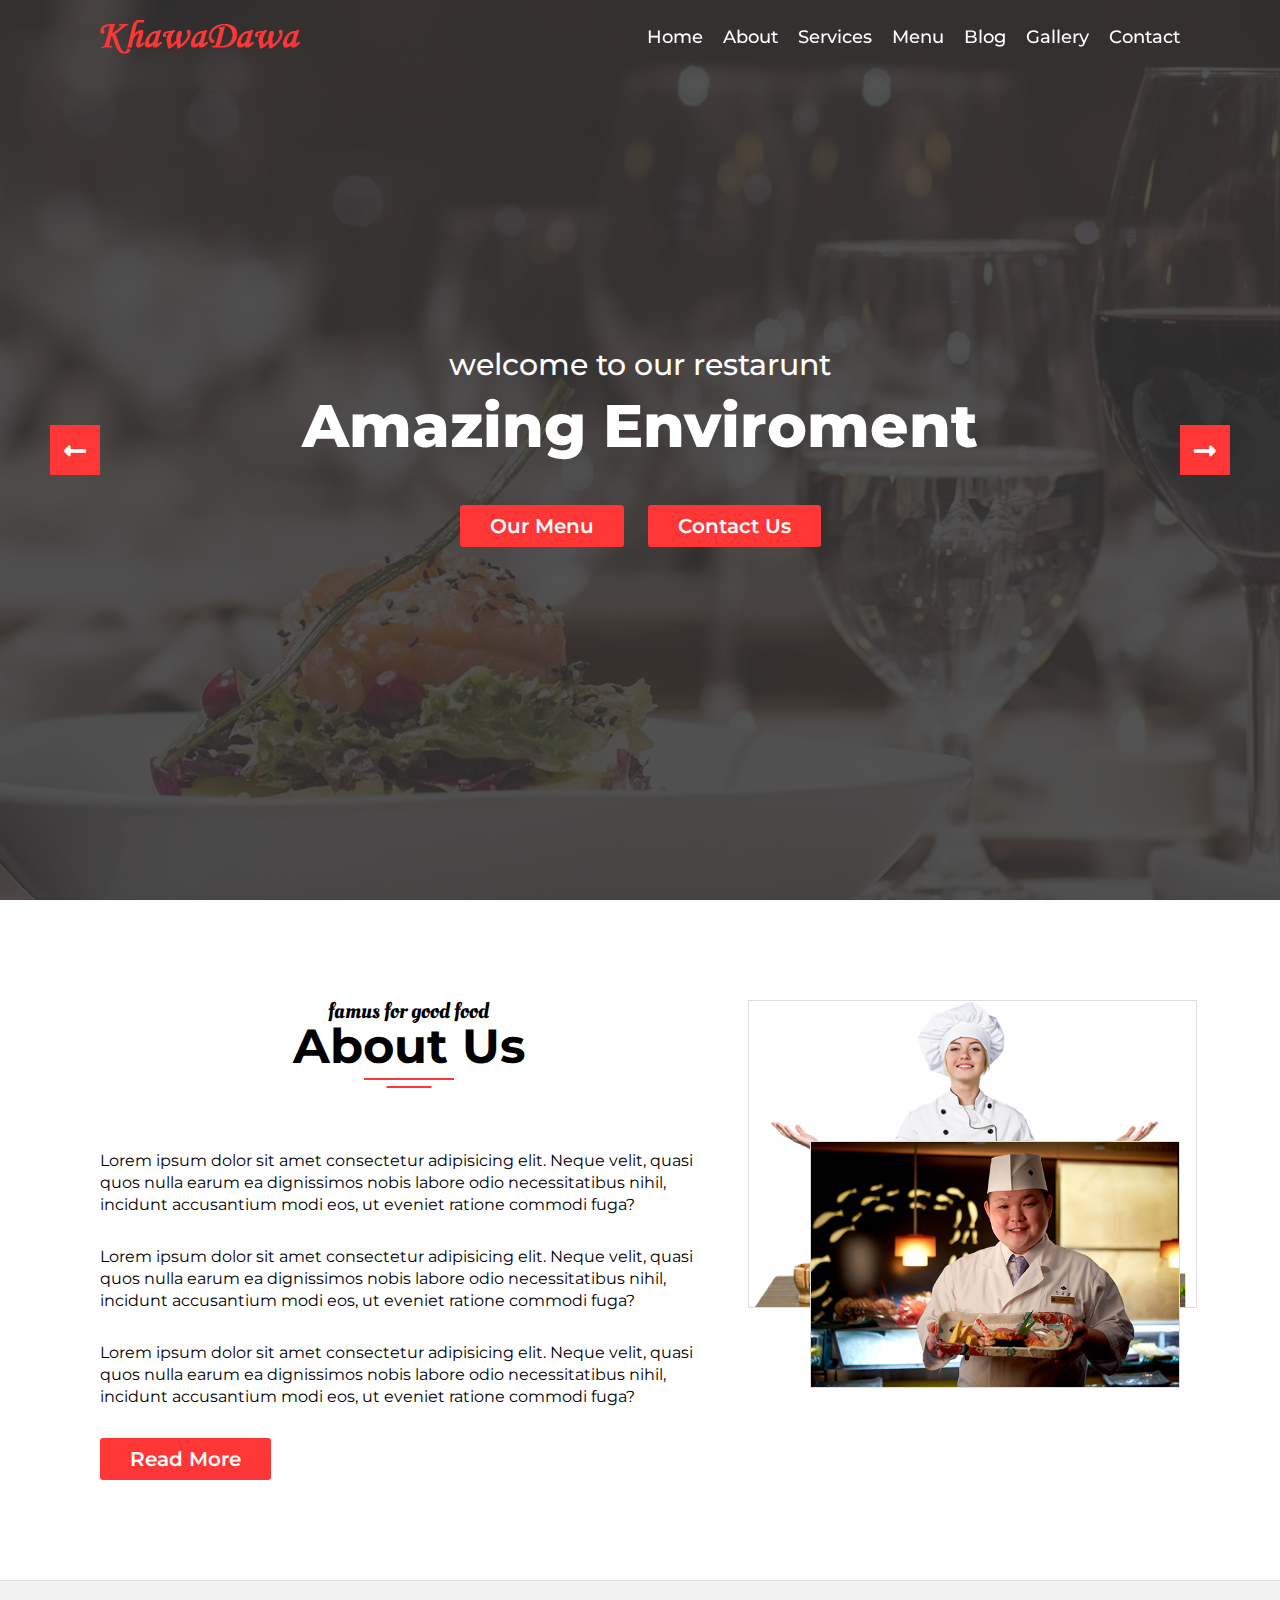
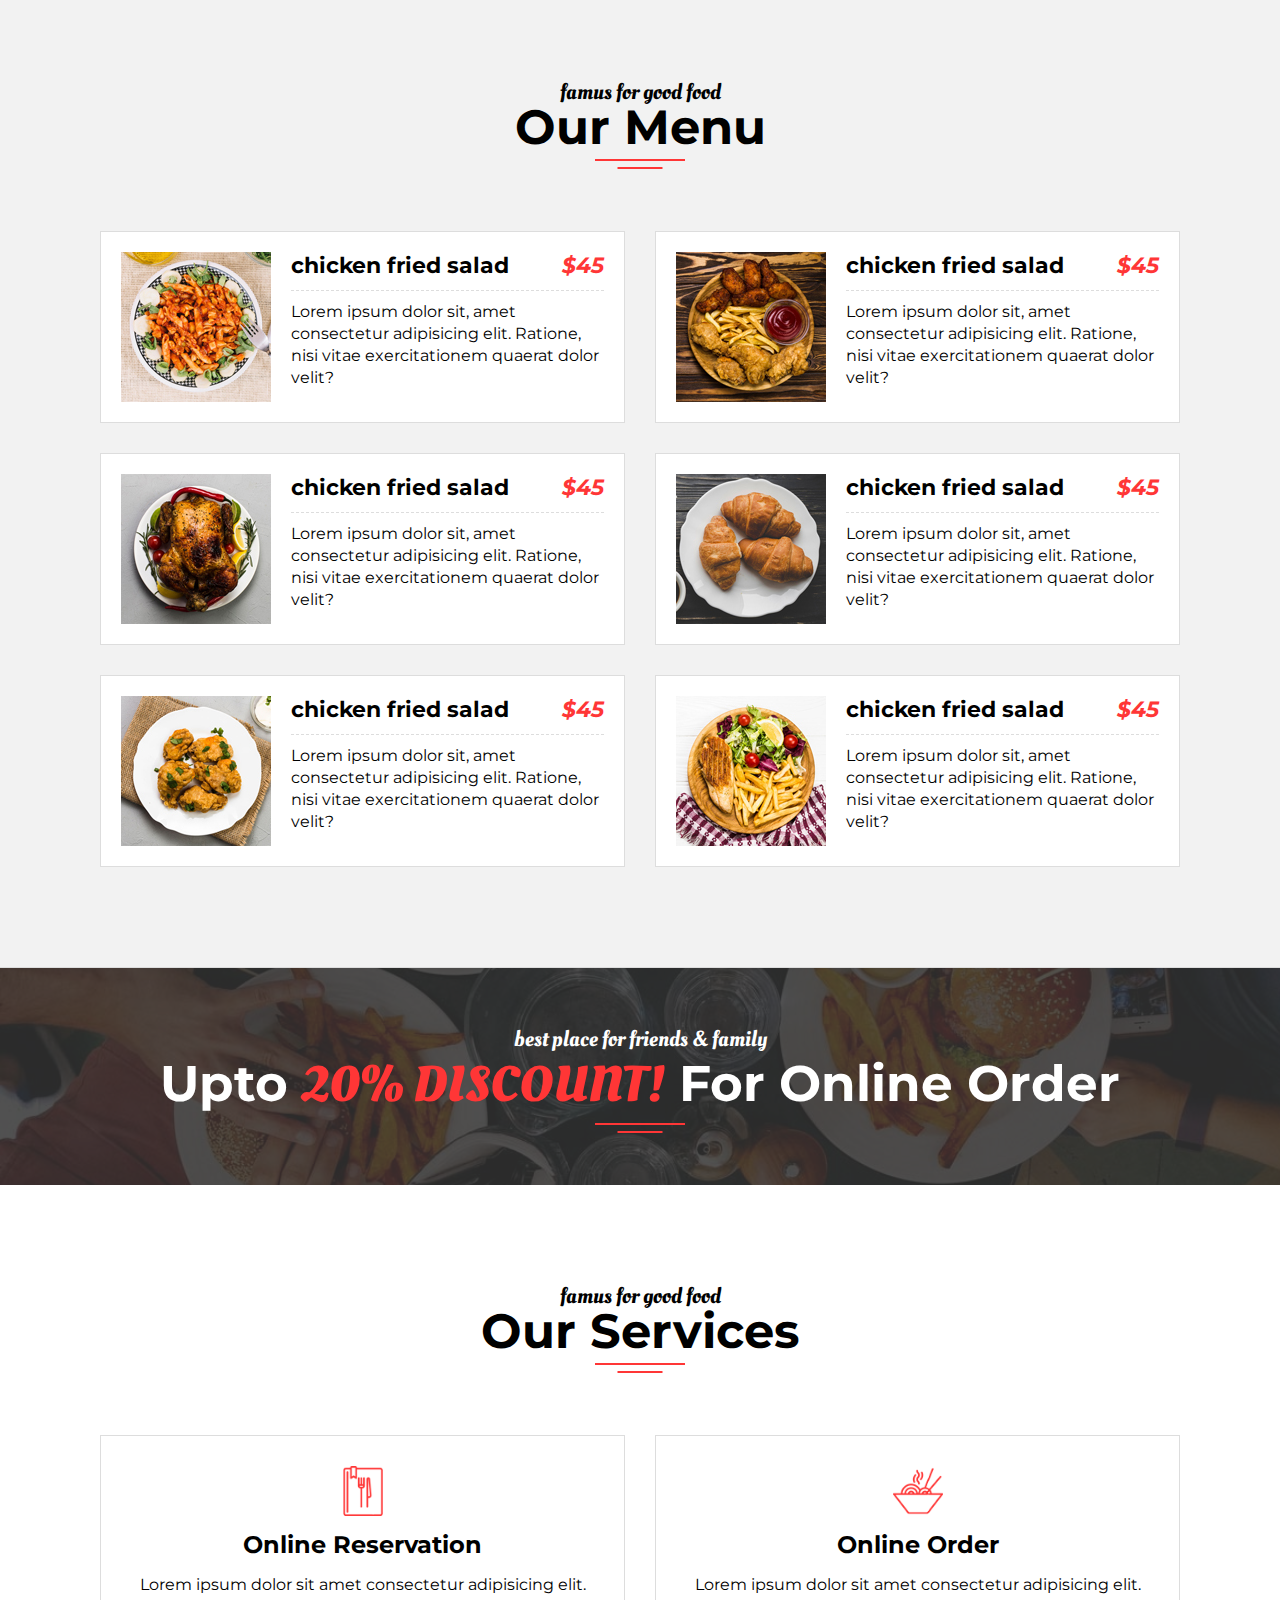
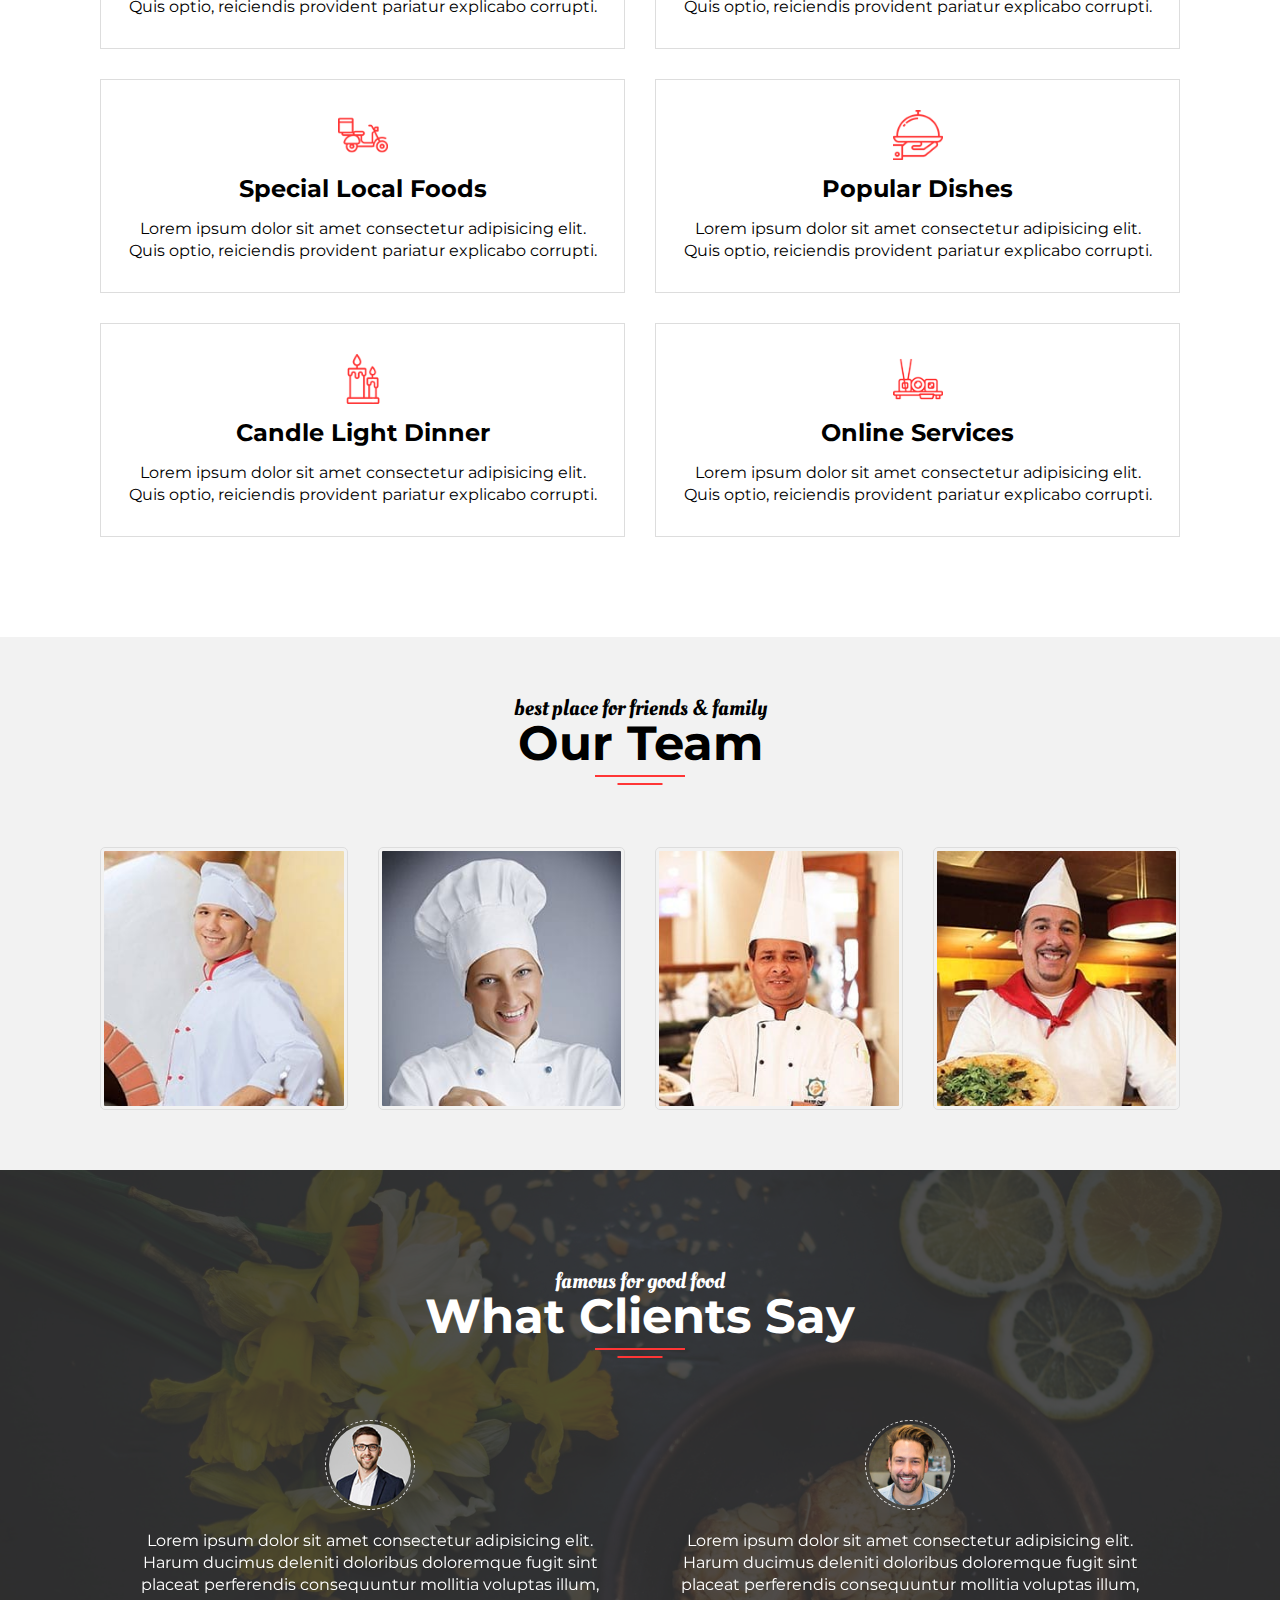
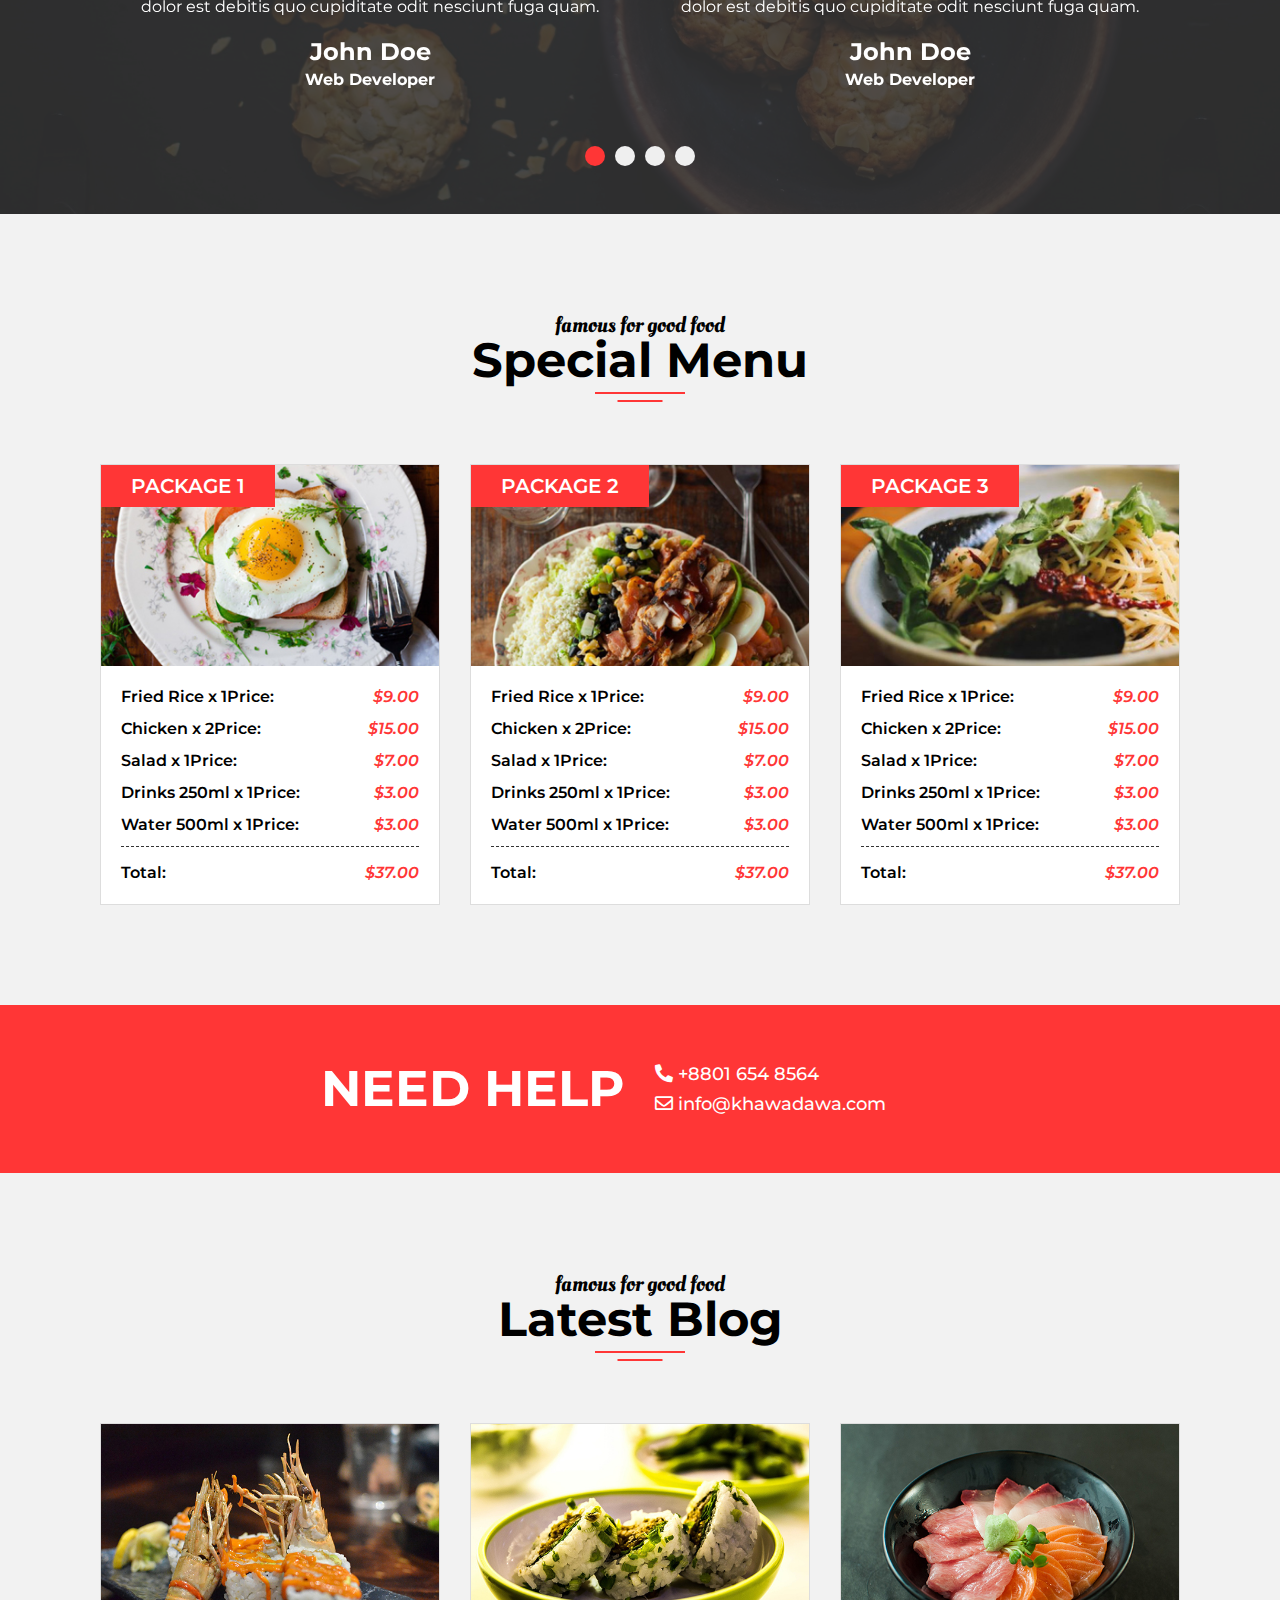
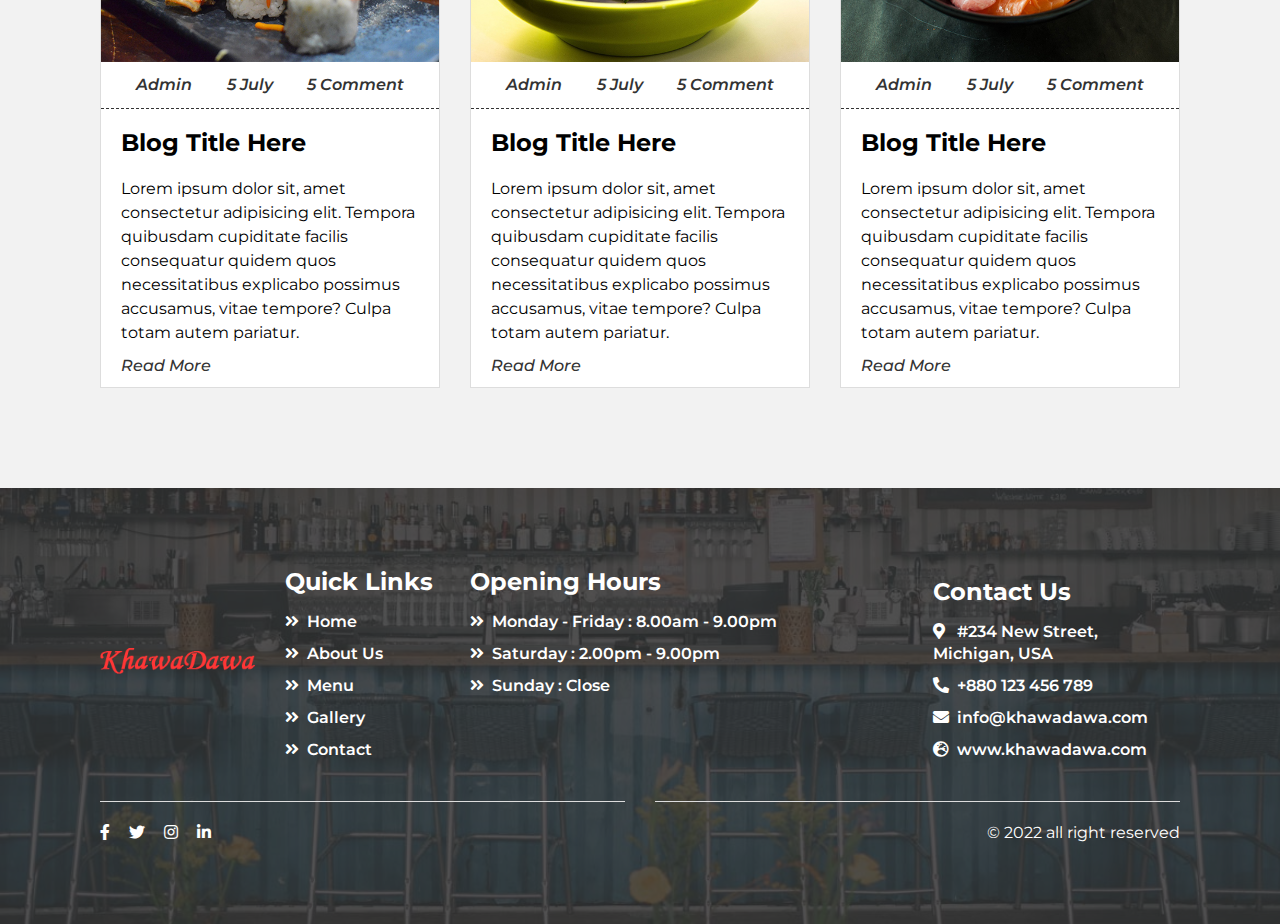
<file: index.html>
<!DOCTYPE html>
<html lang="en">
<head>
    <meta charset="UTF-8">
    <meta http-equiv="X-UA-Compatible" content="IE=edge">
    <meta name="viewport" content="width=device-width, initial-scale=1.0">
    <title>Home | Project Khawdawa</title>
    <!--Fontawesome CSS-->
    <link rel="stylesheet" href="assets/css/plugins/fontawesome/css/all.min.css">
    <!--Slick Slider CSS-->
    <link rel="stylesheet" href="assets/css/plugins/slick-slider/slick-slider.css">
    <!--Slick Nav for Mobiel Menu-->
    <link rel="stylesheet" href="assets/css/plugins/slick-nav-mobile-menu/slicknav.min.css">
    <!--Main CSS-->
    <link rel="stylesheet" href="assets/css/style.css">
</head>
<body>
    <!--Header Area Start-->
    <header class="header-area">
        <div class="container">
            <div class="row align-center">
                <div class="col-md-3 col-sm-12">
                    <div class="logo">
                        <a href="">
                            <img src="assets/img/logo.png" alt="">
                        </a>
                    </div>
                </div>
                <div class="col-md-9 col-sm-12">
                    <div class="menu" id="nav">
                        <ul class="d-flex md-end sm-center">
                            <li><a href="index.html">home</a></li>
                            <li><a href="about.html">about</a></li>
                            <li><a href="services.html">services</a></li>
                            <li><a href="menu.html">menu</a></li>
                            <li><a href="blog.html">blog</a></li>
                            <li><a href="gallery.html">gallery</a></li>
                            <li><a href="contact.html">contact</a></li>
                        </ul>
                    </div>
                </div>
            </div>
        </div>
    </header>
    <!--Header Area End-->

     <!--Banner Area Start-->
    <section class="banner-area slider-item">
        <div class="single-banner bg" style="background-image:url('assets/img/slider/slide-1.jpg') ;">
            <div class="container">
                <div class="row">
                    <div class="col-lg-12 col-sm-12">
                        <div class="banner-content">
                            <h5>welcome to our restarunt </h5>
                            <h2>amazing enviroment</h2>
                            <div class="banner-btn">
                                <a href="" class="btn btn-box">our menu</a>
                                <a href="" class="btn btn-box">contact us</a>
                            </div>
                        </div>
                    </div>
                </div>
            </div>
        </div>
        <div class="single-banner bg" style="background-image:url('assets/img/slider/slide-2.jpg') ;">
            <div class="container">
                <div class="row">
                    <div class="col-lg-12 col-sm-12">
                        <div class="banner-content">
                            <h5>welcome to our restarunt </h5>
                            <h2>delicious foods zone</h2>
                            <div class="banner-btn">
                                <a href="" class="btn btn-box">our menu</a>
                                <a href="" class="btn btn-box">contact us</a>
                            </div>
                        </div>
                    </div>
                </div>
            </div>
        </div>
        <div class="single-banner bg" style="background-image:url('assets/img/slider/slide-3.jpg') ;">
            <div class="container">
                <div class="row">
                    <div class="col-lg-12 col-sm-12">
                        <div class="banner-content">
                            <h5>welcome to our restarunt </h5>
                            <h2>hot and spicy Foods</h2>
                            <div class="banner-btn">
                                <a href="" class="btn btn-box">our menu</a>
                                <a href="" class="btn btn-box">contact us</a>
                            </div>
                        </div>
                    </div>
                </div>
            </div>
        </div>
    </section>
    <!--Banner Area End-->

     <!--About Area Start-->
     <section class="about-area pt-100 pb-100">
        <div class="container">
            <div class="row">
                <div class="col-xxl-6 col-xl-7 col-lg-12 col-sm-12">
                    <div class="section-title">
                        <span>famus for good food</span>
                        <h4>about us</h4>
                    </div>
                    <div class="about-content">
                        <p>Lorem ipsum dolor sit amet consectetur adipisicing elit. Neque velit, quasi quos nulla earum ea dignissimos nobis labore odio necessitatibus nihil, incidunt accusantium modi eos, ut eveniet ratione commodi fuga?</p>
                        <p>Lorem ipsum dolor sit amet consectetur adipisicing elit. Neque velit, quasi quos nulla earum ea dignissimos nobis labore odio necessitatibus nihil, incidunt accusantium modi eos, ut eveniet ratione commodi fuga?</p>
                        <p>Lorem ipsum dolor sit amet consectetur adipisicing elit. Neque velit, quasi quos nulla earum ea dignissimos nobis labore odio necessitatibus nihil, incidunt accusantium modi eos, ut eveniet ratione commodi fuga?</p>
                        <a href="" class="btn btn-box">read more</a>
                    </div>
                </div>
                <div class="col-xxl-6 col-xl-5 col-lg-12 col-sm-12">
                    <div class="about-gallery">
                        <img src="assets/img/about/about-1.jpg" alt="">
                        <img src="assets/img/about/about-2.jpg" alt="">
                    </div>
                </div>

            </div>
        </div>
     </section>
    <!--About Area End-->

     <!--Our Menu Area Start-->
     <section class="menu-area pt-100 pb-70">
        <div class="container">
            <div class="row">
                <div class="col-sm-12 col">
                    <div class="section-title">
                        <span>Famus for good food</span>
                        <h4>our menu</h4>
                    </div>
                </div>
            </div>
            <div class="row">
                <div class="col-lg-6">
                    <div class="single-menu">
                        <img src="assets/img/menu/menu-1.jpg" alt="">
                        <div class="menu-content">
                            <h4>chicken fried salad <span>$45</span></h4>
                            <p>Lorem ipsum dolor sit, amet consectetur adipisicing elit. Ratione, nisi vitae exercitationem quaerat dolor velit?</p>
                        </div>
                    </div>
                    <div class="single-menu">
                        <img src="assets/img/menu/menu-2.jpg" alt="">
                        <div class="menu-content">
                            <h4>chicken fried salad <span>$45</span></h4>
                            <p>Lorem ipsum dolor sit, amet consectetur adipisicing elit. Ratione, nisi vitae exercitationem quaerat dolor velit?</p>
                        </div>
                    </div>
                    <div class="single-menu">
                        <img src="assets/img/menu/menu-3.jpg" alt="">
                        <div class="menu-content">
                            <h4>chicken fried salad <span>$45</span></h4>
                            <p>Lorem ipsum dolor sit, amet consectetur adipisicing elit. Ratione, nisi vitae exercitationem quaerat dolor velit?</p>
                        </div>
                    </div>
                </div>
                <div class="col-lg-6">
                    <div class="single-menu">
                        <img src="assets/img/menu/menu-4.jpg" alt="">
                        <div class="menu-content">
                            <h4>chicken fried salad <span>$45</span></h4>
                            <p>Lorem ipsum dolor sit, amet consectetur adipisicing elit. Ratione, nisi vitae exercitationem quaerat dolor velit?</p>
                        </div>
                    </div>
                    <div class="single-menu">
                        <img src="assets/img/menu/menu-5.jpg" alt="">
                        <div class="menu-content">
                            <h4>chicken fried salad <span>$45</span></h4>
                            <p>Lorem ipsum dolor sit, amet consectetur adipisicing elit. Ratione, nisi vitae exercitationem quaerat dolor velit?</p>
                        </div>
                    </div>
                    <div class="single-menu">
                        <img src="assets/img/menu/menu-6.jpg" alt="">
                        <div class="menu-content">
                            <h4>chicken fried salad <span>$45</span></h4>
                            <p>Lorem ipsum dolor sit, amet consectetur adipisicing elit. Ratione, nisi vitae exercitationem quaerat dolor velit?</p>
                        </div>
                    </div>
                </div>
            </div>
        </div>
     </section>
    <!--Our Menu Area End-->

     <!--CTA TOP Area Start-->
     <section class="cta-top-area bg pt-60 pb-60" style="background-image: url('assets/img/top_cta.jpg');">
        <div class="section-title">
            <span>Best place for friends & family</span>
            <h4>upto <span>20% discount!</span> for online order</h4>
        </div>
    </section>
    <!--CTA TOP Area End-->

     <!--Services Area Start-->
    <section class="services-area pt-100 pb-70">
        <div class="container">
            <div class="row">
                <div class="col-sm-12 col">
                    <div class="section-title">
                        <span>Famus for good food</span>
                        <h4>our services</h4>
                    </div>
                </div>
            </div>
            <div class="row">
                <div class="col-xxl-4 col-md-6">
                    <div class="single-service">
                        <img src="assets/img/services/service-1.png" alt="">
                        <h4>Online Reservation</h4>
                        <p>Lorem ipsum dolor sit amet consectetur adipisicing elit. Quis optio, reiciendis provident pariatur explicabo corrupti.</p>
                    </div>
                </div>
                <div class="col-xxl-4 col-md-6">
                    <div class="single-service">
                        <img src="assets/img/services/service-2.png" alt="">
                        <h4>Online Order</h4>
                        <p>Lorem ipsum dolor sit amet consectetur adipisicing elit. Quis optio, reiciendis provident pariatur explicabo corrupti.</p>
                    </div>
                </div>
                <div class="col-xxl-4 col-md-6">
                    <div class="single-service">
                        <img src="assets/img/services/service-3.png" alt="">
                        <h4>Special Local Foods</h4>
                        <p>Lorem ipsum dolor sit amet consectetur adipisicing elit. Quis optio, reiciendis provident pariatur explicabo corrupti.</p>
                    </div>
                </div>
                <div class="col-xxl-4 col-md-6">
                    <div class="single-service">
                        <img src="assets/img/services/service-4.png" alt="">
                        <h4>Popular Dishes</h4>
                        <p>Lorem ipsum dolor sit amet consectetur adipisicing elit. Quis optio, reiciendis provident pariatur explicabo corrupti.</p>
                    </div>
                </div>
                <div class="col-xxl-4 col-md-6">
                    <div class="single-service">
                        <img src="assets/img/services/service-5.png" alt="">
                        <h4>Candle Light Dinner</h4>
                        <p>Lorem ipsum dolor sit amet consectetur adipisicing elit. Quis optio, reiciendis provident pariatur explicabo corrupti.</p>
                    </div>
                </div>
                <div class="col-xxl-4 col-md-6">
                    <div class="single-service">
                        <img src="assets/img/services/service-6.png" alt="">
                        <h4>Online Services</h4>
                        <p>Lorem ipsum dolor sit amet consectetur adipisicing elit. Quis optio, reiciendis provident pariatur explicabo corrupti.</p>
                    </div>
                </div>
            </div>
        </div>
    </section>
    <!--Services Area End-->

     <!--Team Area Start-->
    <section class="team-area pt-60 pb-60">
        <div class="container">
            <div class="row">
              <div class="col-sm-12 col">
                <div class="section-title">
                    <span>Best place for friends & family</span>
                    <h4>Our Team</h4>
                </div>
              </div>
            </div>
            <div class="row">
                <div class="col-lg-3 col-sm-6">
                   <div class="single-team">
                    <img src="assets/img/team/team1.jpg" alt="Team Image">
                    <div class="team-content">
                        <h4>jhon doe <span>chief chef</span></h4>
                   </div>
                    </div>
                </div>
                <div class="col-lg-3 col-sm-6">
                    <div class="single-team">
                     <img src="assets/img/team/team2.jpg" alt="Team Image">
                     <div class="team-content">
                         <h4>jhon doe <span>chief chef</span></h4>
                    </div>
                     </div>
                 </div>
                 <div class="col-lg-3 col-sm-6">
                    <div class="single-team">
                     <img src="assets/img/team/team3.jpg" alt="Team Image">
                     <div class="team-content">
                         <h4>jhon doe <span>chief chef</span></h4>
                    </div>
                     </div>
                 </div>
                 <div class="col-lg-3 col-sm-6">
                    <div class="single-team">
                     <img src="assets/img/team/team4.jpg" alt="Team Image">
                     <div class="team-content">
                         <h4>jhon doe <span>chief chef</span></h4>
                    </div>
                     </div>
                 </div>
            </div>
        </div>
    </section>
    <!--Team Area End-->

     <!--Testimonial  Area Start-->
    <section class="testimonial-area pt-100 pb-120 bg" style="background-image:url('assets/img/testi_back.jpg') ;">
        <div class="container">
            <div class="row">
                <div class="col-sm-12">
                    <div class="section-title">
                        <span>famous for good food</span>
                        <h4>What Clients Say</h4>
                    </div>
                </div>
            </div>
            <div class="row">
                <div class="col-sm-12">
                    <div class="testimonials">
                        
                    <div class="single-testimonial">
                        <img src="assets/img/testimonial/testimonial-2.jpg" alt="">
                            <p>Lorem ipsum dolor sit amet consectetur adipisicing elit. Harum ducimus deleniti doloribus doloremque fugit sint placeat perferendis consequuntur mollitia voluptas illum, dolor est debitis quo cupiditate odit nesciunt fuga quam.</p>
                            <h4>john doe <span>web developer</span></h4>
                    </div>
                    <div class="single-testimonial">
                        <img src="assets/img/testimonial/testimonial-3.jpg" alt="">
                            <p>Lorem ipsum dolor sit amet consectetur adipisicing elit. Harum ducimus deleniti doloribus doloremque fugit sint placeat perferendis consequuntur mollitia voluptas illum, dolor est debitis quo cupiditate odit nesciunt fuga quam.</p>
                            <h4>john doe <span>web developer</span></h4>
                    </div>
                    <div class="single-testimonial">
                        <img src="assets/img/testimonial/testimonial-4.jpg" alt="">
                            <p>Lorem ipsum dolor sit amet consectetur adipisicing elit. Harum ducimus deleniti doloribus doloremque fugit sint placeat perferendis consequuntur mollitia voluptas illum, dolor est debitis quo cupiditate odit nesciunt fuga quam.</p>
                            <h4>john doe <span>web developer</span></h4>
                    </div>
                    <div class="single-testimonial">
                        <img src="assets/img/testimonial/testimonial-5.jpg" alt="">
                            <p>Lorem ipsum dolor sit amet consectetur adipisicing elit. Harum ducimus deleniti doloribus doloremque fugit sint placeat perferendis consequuntur mollitia voluptas illum, dolor est debitis quo cupiditate odit nesciunt fuga quam.</p>
                            <h4>john doe <span>web developer</span></h4>
                    </div>
                    </div>
                </div>
            </div>
        </div>
    </section>
    <!--Testimonial Area End-->

     <!--Special Menu Area Start-->
    <section class="special-menu-area pt-100 pb-100">
        <div class="container">
            <div class="row">
                <div class="col-lg-12 col-sm-12">
                    <div class="section-title">
                        <span>famous for good food</span>
                        <h4>Special Menu</h4>
                    </div>
                </div>
            </div>
            <div class="row">
                <div class="col-lg-4 col-sm-12">
                    <div class="single-special-menu">
                        <img src="assets/img/special/sp1.jpg" alt="">
                        <p>package 1</p>
                        <div class="special-menu-content">
                            <ul>
                                <li>Fried Rice x 1Price: <span>$9.00</span></li>
                                <li>Chicken x 2Price: <span>$15.00</span></li>
                                <li>Salad x 1Price: <span>$7.00</span></li>
                                <li>Drinks 250ml x 1Price: <span>$3.00</span></li>
                                <li>Water 500ml x 1Price: <span>$3.00</span></li>
                                <li>Total: <span>$37.00</span></li>
                                
                            </ul>
                        </div>
                    </div>
                </div>
                <div class="col-lg-4 col-sm-12">
                    <div class="single-special-menu">
                        <img src="assets/img/special/sp2.jpg" alt="">
                        <p>package 2</p>
                        <div class="special-menu-content">
                            <ul>
                                <li>Fried Rice x 1Price: <span>$9.00</span></li>
                                <li>Chicken x 2Price: <span>$15.00</span></li>
                                <li>Salad x 1Price: <span>$7.00</span></li>
                                <li>Drinks 250ml x 1Price: <span>$3.00</span></li>
                                <li>Water 500ml x 1Price: <span>$3.00</span></li>
                                <li>Total: <span>$37.00</span></li>
                                
                            </ul>
                        </div>
                    </div>
                </div>
                <div class="col-lg-4 col-sm-12">
                    <div class="single-special-menu">
                        <img src="assets/img/special/sp3.jpg" alt="">
                        <p>package 3</p>
                        <div class="special-menu-content">
                            <ul>
                                <li>Fried Rice x 1Price: <span>$9.00</span></li>
                                <li>Chicken x 2Price: <span>$15.00</span></li>
                                <li>Salad x 1Price: <span>$7.00</span></li>
                                <li>Drinks 250ml x 1Price: <span>$3.00</span></li>
                                <li>Water 500ml x 1Price: <span>$3.00</span></li>
                                <li>Total: <span>$37.00</span></li>
                                
                            </ul>
                        </div>
                    </div>
                </div>
            </div>
        </div>
    </section>
    <!--Special Menu  Area End-->

     <!--CTA Bottom Area Start-->
    <section class="cta-bottom-area">
        <div class="container">
            <div class="row align-center">
                <div class="col-md-6 col-sm-5">
                    <h2>need help</h2>
                </div>
                <div class="col-md-6 col-sm-7">
                    <a href="tel:+8801 654 8564"><i class="fas fa-phone-alt"></i>+8801 654 8564</a>
                    <a href="mailto:info@khawadawa.com"><i class="far fa-envelope"></i>info@khawadawa.com</a>
                </div>
            </div>
        </div>
    </section>
    <!--CTA Bottom Area End-->

     <!--Blog Area Start-->
    <section class="blog-area pt-100 pb-100">
        <div class="container">
            <div class="row">
                <div class="col-sm-12">
                    <div class="section-title">
                        <span>famous for good food</span>
                        <h4>latest blog</h4>
                    </div>
                </div>
            </div>
            <div class="row">
                <div class="col-lg-4 col-sm-12">
                    <div class="single-blog">
                        <img src="assets/img/blog/blog-1.jpg" alt="">
                        <div class="blog-meta">
                            <a href="">admin</a>
                            <a href="">5 july</a>
                            <a href="">5 comment</a>
                        </div>
                        <h4>blog title here</h4>
                        <p>Lorem ipsum dolor sit, amet consectetur adipisicing elit. Tempora quibusdam cupiditate facilis consequatur quidem quos necessitatibus explicabo possimus accusamus, vitae tempore? Culpa totam autem pariatur.</p>
                        <a href="">read more</a>
                    </div>
                </div>
                <div class="col-lg-4 col-sm-12">
                    <div class="single-blog">
                        <img src="assets/img/blog/blog-2.jpg" alt="">
                        <div class="blog-meta">
                            <a href="">admin</a>
                            <a href="">5 july</a>
                            <a href="">5 comment</a>
                        </div>
                        <h4>blog title here</h4>
                        <p>Lorem ipsum dolor sit, amet consectetur adipisicing elit. Tempora quibusdam cupiditate facilis consequatur quidem quos necessitatibus explicabo possimus accusamus, vitae tempore? Culpa totam autem pariatur.</p>
                        <a href="">read more</a>
                    </div>
                </div>
                <div class="col-lg-4 col-sm-12">
                    <div class="single-blog">
                        <img src="assets/img/blog/blog-3.jpg" alt="">
                        <div class="blog-meta">
                            <a href="">admin</a>
                            <a href="">5 july</a>
                            <a href="">5 comment</a>
                        </div>
                        <h4>blog title here</h4>
                        <p>Lorem ipsum dolor sit, amet consectetur adipisicing elit. Tempora quibusdam cupiditate facilis consequatur quidem quos necessitatibus explicabo possimus accusamus, vitae tempore? Culpa totam autem pariatur.</p>
                        <a href="">read more</a>
                    </div>
                </div>
            </div>
        </div>
    </section>
    <!--Blog Area End-->

     <!--Footer Area Start-->
    <footer class="footer-area pt-80 pb-80 bg" style="background-image:url('assets/img/footer_back.jpg') ;">
        <div class="container">
            <div class="row">
                <div class="col-xl-2 col-md-12 col-sm-12">
                    <div class="single-footer">
                        <img src="assets/img/logo.png" alt="">
                    </div>
                </div>
                <div class="col-xl-2 col-md-3 col-sm-5">
                    <div class="single-footer">
                        <h4>quick links</h4>
                        <ul>
                            <li><a href=""><i class="fas fa-angle-double-right"></i>home</a></li>
                            <li><a href=""><i class="fas fa-angle-double-right"></i>about us</a></li>
                            <li><a href=""><i class="fas fa-angle-double-right"></i>menu</a></li>
                            <li><a href=""><i class="fas fa-angle-double-right"></i>gallery</a></li>
                            <li><a href=""><i class="fas fa-angle-double-right"></i>contact</a></li>
                        </ul>
                    </div>
                </div>
                <div class="col-xl-5 col-md-5 col-sm-7">
                    <div class="single-footer">
                        <h4>Opening Hours</h4>
                        <ul>
                            <li><i class="fas fa-angle-double-right"></i>Monday - Friday : 8.00am - 9.00pm</li>
                            <li><i class="fas fa-angle-double-right"></i>Saturday : 2.00pm - 9.00pm</li>
                            <li><i class="fas fa-angle-double-right"></i>Sunday : Close</li>
                        </ul>
                    </div>
                </div>
                <div class="col-xl-3 col-md-4 col-sm-12 sm-ft-center">
                    <div class="single-footer ">
                        <h4>Contact Us</h4>
                        <ul>
                            <li><i class="fas fa-map-marker-alt"></i> #234 New Street, Michigan, USA</li>
                            <li><i class="fas fa-phone-alt"></i>+880 123 456 789</li>
                            <li><i class="fas fa-envelope"></i>info@khawadawa.com</li>
                            <li><i class="fas fa-globe-europe"></i>www.khawadawa.com</li>
                        </ul>
                    </div>
                </div>
            </div>
            <div class="row">
                <div class="col-md-6 col-sm-6">
                    <div class="footer-social">
                        <a href="#"><i class="fab fa-facebook-f"></i></a>
                        <a href="#"><i class="fab fa-twitter"></i></a>
                        <a href="#"><i class="fab fa-instagram"></i></a>
                        <a href="#"><i class="fab fa-linkedin-in"></i></a>
                    </div>
                </div>
                <div class="col-md-6 col-sm-6">
                    <div class="footer-copy">
                        <p>&copy; 2022 all right reserved</p>
                    </div>
                </div>
            </div>
        </div>
    </footer>
    <!--Footer Area End-->

    <!--jQuery 3.6.1-->
    <script src="assets/js/jquery-3.6.1.min.js"></script>
    <!--Slick Slider JS-->
    <script src="assets/js/slick.min.js"></script>
    <!--Slick Nav Mobile Menu-->
    <script src="assets/js/jquery.slicknav.min.js"></script>
    <!--Main Js-->
    <script src="assets/js/main.js"></script>
</body>
</html>
</file>
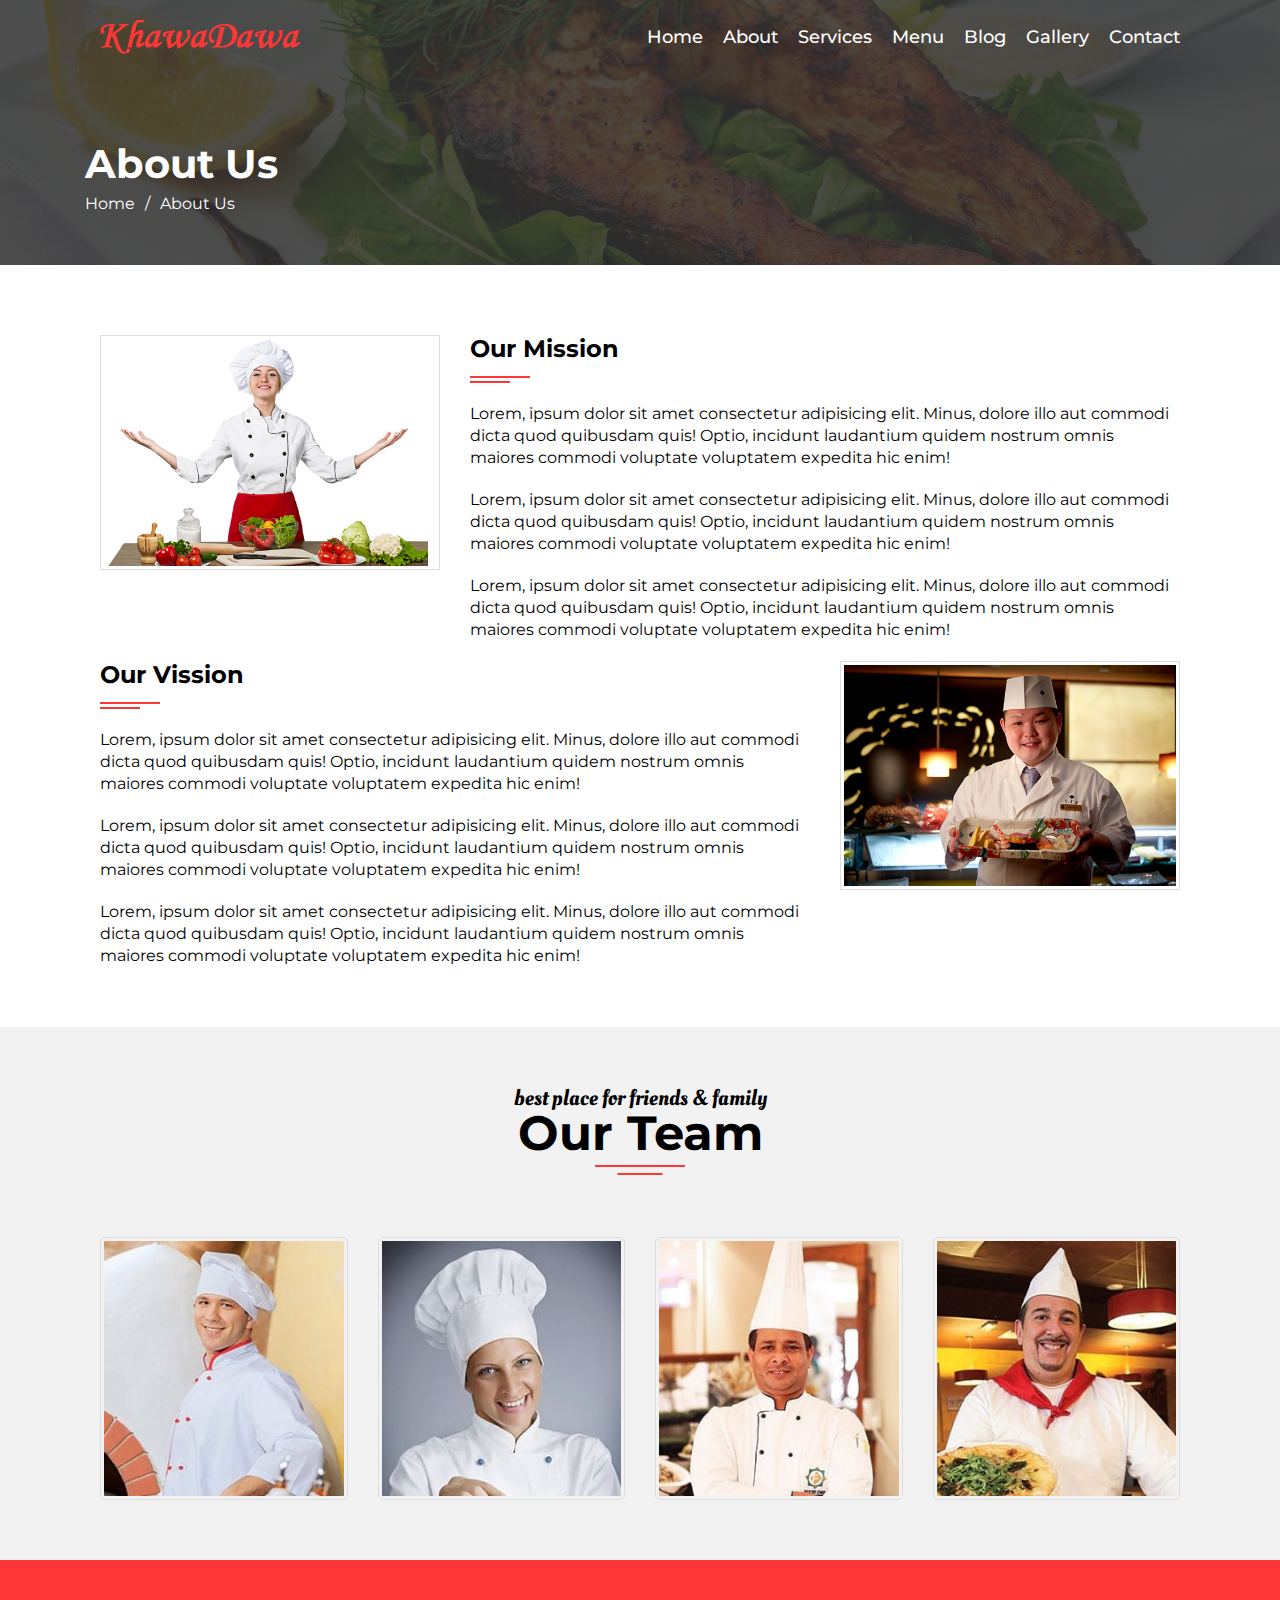
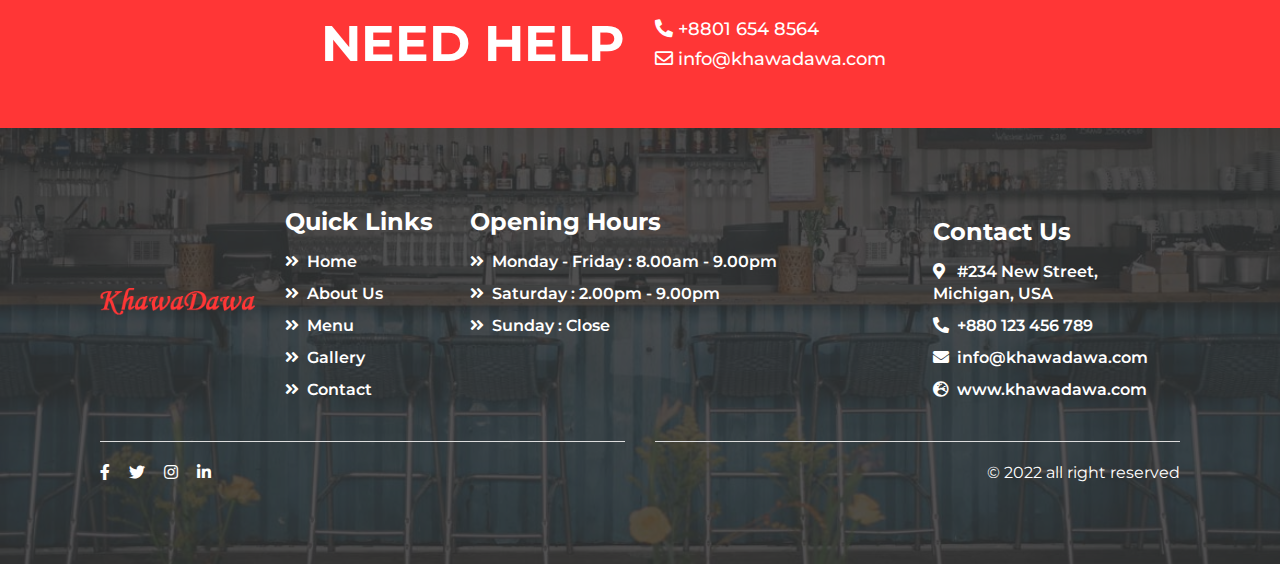
<file: about.html>
<!DOCTYPE html>
<html lang="en">
<head>
    <meta charset="UTF-8">
    <meta http-equiv="X-UA-Compatible" content="IE=edge">
    <meta name="viewport" content="width=device-width, initial-scale=1.0">
    <title>Home | Project Khawdawa</title>
    <!--Fontawesome CSS-->
    <link rel="stylesheet" href="assets/css/plugins/fontawesome/css/all.min.css">
    <!--Slick Slider CSS-->
    <link rel="stylesheet" href="assets/css/plugins/slick-slider/slick-slider.css">
    <!--Slick Nav for Mobiel Menu-->
    <link rel="stylesheet" href="assets/css/plugins/slick-nav-mobile-menu/slicknav.min.css">
    <!--Main CSS-->
    <link rel="stylesheet" href="assets/css/style.css">
</head>
<body>
    <!--Header Area Start-->
    <header class="header-area">
        <div class="container">
            <div class="row align-center">
                <div class="col-md-3 col-sm-12">
                    <div class="logo">
                        <a href="">
                            <img src="assets/img/logo.png" alt="">
                        </a>
                    </div>
                </div>
                <div class="col-md-9 col-sm-12">
                    <div class="menu" id="nav">
                        <ul class="d-flex md-end sm-center">
                            <li><a href="index.html">home</a></li>
                            <li><a href="about.html">about</a></li>
                            <li><a href="services.html">services</a></li>
                            <li><a href="menu.html">menu</a></li>
                            <li><a href="blog.html">blog</a></li>
                            <li><a href="gallery.html">gallery</a></li>
                            <li><a href="contact.html">contact</a></li>
                        </ul>
                    </div>
                </div>
            </div>
        </div>
    </header>
    <!--Header Area End-->
    <!--Breadcumb Area Start Here-->
    <section class="breadcumb-area bg" style="background-image:url('assets/img/page-bg.jpg') ;">
        <div class="container">
            <div class="row">
                <div class="col-xxl-12">
                    <h4>about us</h4>
                    <ul>
                        <li><a href="index.html">home</a></li>
                        <li>/</li>
                        <li><a href="">about us</a></li>
                    </ul>
                </div>
            </div>
        </div>
    </section>
    <!--Breadcumb Area End Here-->
    <section class="about-area pt-70 pb-40">
        <div class="container">
            <div class="row">
                <div class="col-lg-4 col-md-12">
                    <div class="about-page-img">
                        <img src="assets/img/about/about-1.jpg" alt="">
                    </div>
                </div>
                <div class="col-lg-8 col-md-12">
                    <div class="about-page-content">
                        <div class="title">
                            <h4>our mission</h4>
                        </div>
                        <p>Lorem, ipsum dolor sit amet consectetur adipisicing elit. Minus, dolore illo aut commodi dicta quod quibusdam quis! Optio, incidunt laudantium quidem nostrum omnis maiores commodi voluptate voluptatem expedita hic enim!</p>
                        <p>Lorem, ipsum dolor sit amet consectetur adipisicing elit. Minus, dolore illo aut commodi dicta quod quibusdam quis! Optio, incidunt laudantium quidem nostrum omnis maiores commodi voluptate voluptatem expedita hic enim!</p>
                        <p>Lorem, ipsum dolor sit amet consectetur adipisicing elit. Minus, dolore illo aut commodi dicta quod quibusdam quis! Optio, incidunt laudantium quidem nostrum omnis maiores commodi voluptate voluptatem expedita hic enim!</p>
                    </div>
                </div>
            </div>
            <div class="row">
                
                <div class="col-lg-8 col-md-12">
                    <div class="about-page-content">
                       <div class="title">
                        <h4>our vission</h4>
                       </div>
                        <p>Lorem, ipsum dolor sit amet consectetur adipisicing elit. Minus, dolore illo aut commodi dicta quod quibusdam quis! Optio, incidunt laudantium quidem nostrum omnis maiores commodi voluptate voluptatem expedita hic enim!</p>
                        <p>Lorem, ipsum dolor sit amet consectetur adipisicing elit. Minus, dolore illo aut commodi dicta quod quibusdam quis! Optio, incidunt laudantium quidem nostrum omnis maiores commodi voluptate voluptatem expedita hic enim!</p>
                        <p>Lorem, ipsum dolor sit amet consectetur adipisicing elit. Minus, dolore illo aut commodi dicta quod quibusdam quis! Optio, incidunt laudantium quidem nostrum omnis maiores commodi voluptate voluptatem expedita hic enim!</p>
                    </div>
                </div>
                <div class="col-lg-4 col-md-12">
                    <div class="about-page-img">
                        <img src="assets/img/about/about-2.jpg" alt="">
                    </div>
                </div>
            </div>
        </div>
    </section>
    <!--About Area Start-->
    <!--About Area End-->

     <!--Team Area Start-->
     <section class="team-area pt-60 pb-60">
        <div class="container">
            <div class="row">
              <div class="col-sm-12 col">
                <div class="section-title">
                    <span>Best place for friends & family</span>
                    <h4>Our Team</h4>
                </div>
              </div>
            </div>
            <div class="row">
                <div class="col-lg-3 col-sm-6">
                   <div class="single-team">
                    <img src="assets/img/team/team1.jpg" alt="Team Image">
                    <div class="team-content">
                        <h4>jhon doe <span>chief chef</span></h4>
                   </div>
                    </div>
                </div>
                <div class="col-lg-3 col-sm-6">
                    <div class="single-team">
                     <img src="assets/img/team/team2.jpg" alt="Team Image">
                     <div class="team-content">
                         <h4>jhon doe <span>chief chef</span></h4>
                    </div>
                     </div>
                 </div>
                 <div class="col-lg-3 col-sm-6">
                    <div class="single-team">
                     <img src="assets/img/team/team3.jpg" alt="Team Image">
                     <div class="team-content">
                         <h4>jhon doe <span>chief chef</span></h4>
                    </div>
                     </div>
                 </div>
                 <div class="col-lg-3 col-sm-6">
                    <div class="single-team">
                     <img src="assets/img/team/team4.jpg" alt="Team Image">
                     <div class="team-content">
                         <h4>jhon doe <span>chief chef</span></h4>
                    </div>
                     </div>
                 </div>
            </div>
        </div>
    </section>
    <!--Team Area End-->

    <!--CTA Bottom Area Start-->
    <section class="cta-bottom-area">
        <div class="container">
            <div class="row align-center">
                <div class="col-md-6 col-sm-5">
                    <h2>need help</h2>
                </div>
                <div class="col-md-6 col-sm-7">
                    <a href="tel:+8801 654 8564"><i class="fas fa-phone-alt"></i>+8801 654 8564</a>
                    <a href="mailto:info@khawadawa.com"><i class="far fa-envelope"></i>info@khawadawa.com</a>
                </div>
            </div>
        </div>
    </section>
    <!--CTA Bottom Area End-->

     <!--Footer Area Start-->
    <footer class="footer-area pt-80 pb-80 bg" style="background-image:url('assets/img/footer_back.jpg') ;">
        <div class="container">
            <div class="row">
                <div class="col-xl-2 col-md-12 col-sm-12">
                    <div class="single-footer">
                        <img src="assets/img/logo.png" alt="">
                    </div>
                </div>
                <div class="col-xl-2 col-md-3 col-sm-5">
                    <div class="single-footer">
                        <h4>quick links</h4>
                        <ul>
                            <li><a href=""><i class="fas fa-angle-double-right"></i>home</a></li>
                            <li><a href=""><i class="fas fa-angle-double-right"></i>about us</a></li>
                            <li><a href=""><i class="fas fa-angle-double-right"></i>menu</a></li>
                            <li><a href=""><i class="fas fa-angle-double-right"></i>gallery</a></li>
                            <li><a href=""><i class="fas fa-angle-double-right"></i>contact</a></li>
                        </ul>
                    </div>
                </div>
                <div class="col-xl-5 col-md-5 col-sm-7">
                    <div class="single-footer">
                        <h4>Opening Hours</h4>
                        <ul>
                            <li><i class="fas fa-angle-double-right"></i>Monday - Friday : 8.00am - 9.00pm</li>
                            <li><i class="fas fa-angle-double-right"></i>Saturday : 2.00pm - 9.00pm</li>
                            <li><i class="fas fa-angle-double-right"></i>Sunday : Close</li>
                        </ul>
                    </div>
                </div>
                <div class="col-xl-3 col-md-4 col-sm-12 sm-ft-center">
                    <div class="single-footer ">
                        <h4>Contact Us</h4>
                        <ul>
                            <li><i class="fas fa-map-marker-alt"></i> #234 New Street, Michigan, USA</li>
                            <li><i class="fas fa-phone-alt"></i>+880 123 456 789</li>
                            <li><i class="fas fa-envelope"></i>info@khawadawa.com</li>
                            <li><i class="fas fa-globe-europe"></i>www.khawadawa.com</li>
                        </ul>
                    </div>
                </div>
            </div>
            <div class="row">
                <div class="col-md-6 col-sm-6">
                    <div class="footer-social">
                        <a href="#"><i class="fab fa-facebook-f"></i></a>
                        <a href="#"><i class="fab fa-twitter"></i></a>
                        <a href="#"><i class="fab fa-instagram"></i></a>
                        <a href="#"><i class="fab fa-linkedin-in"></i></a>
                    </div>
                </div>
                <div class="col-md-6 col-sm-6">
                    <div class="footer-copy">
                        <p>&copy; 2022 all right reserved</p>
                    </div>
                </div>
            </div>
        </div>
    </footer>
    <!--Footer Area End-->

    <!--jQuery 3.6.1-->
    <script src="assets/js/jquery-3.6.1.min.js"></script>
    <!--Slick Slider JS-->
    <script src="assets/js/slick.min.js"></script>
    <!--Slick Nav Mobile Menu-->
    <script src="assets/js/jquery.slicknav.min.js"></script>
    <!--Main Js-->
    <script src="assets/js/main.js"></script>
</body>
</html>
</file>
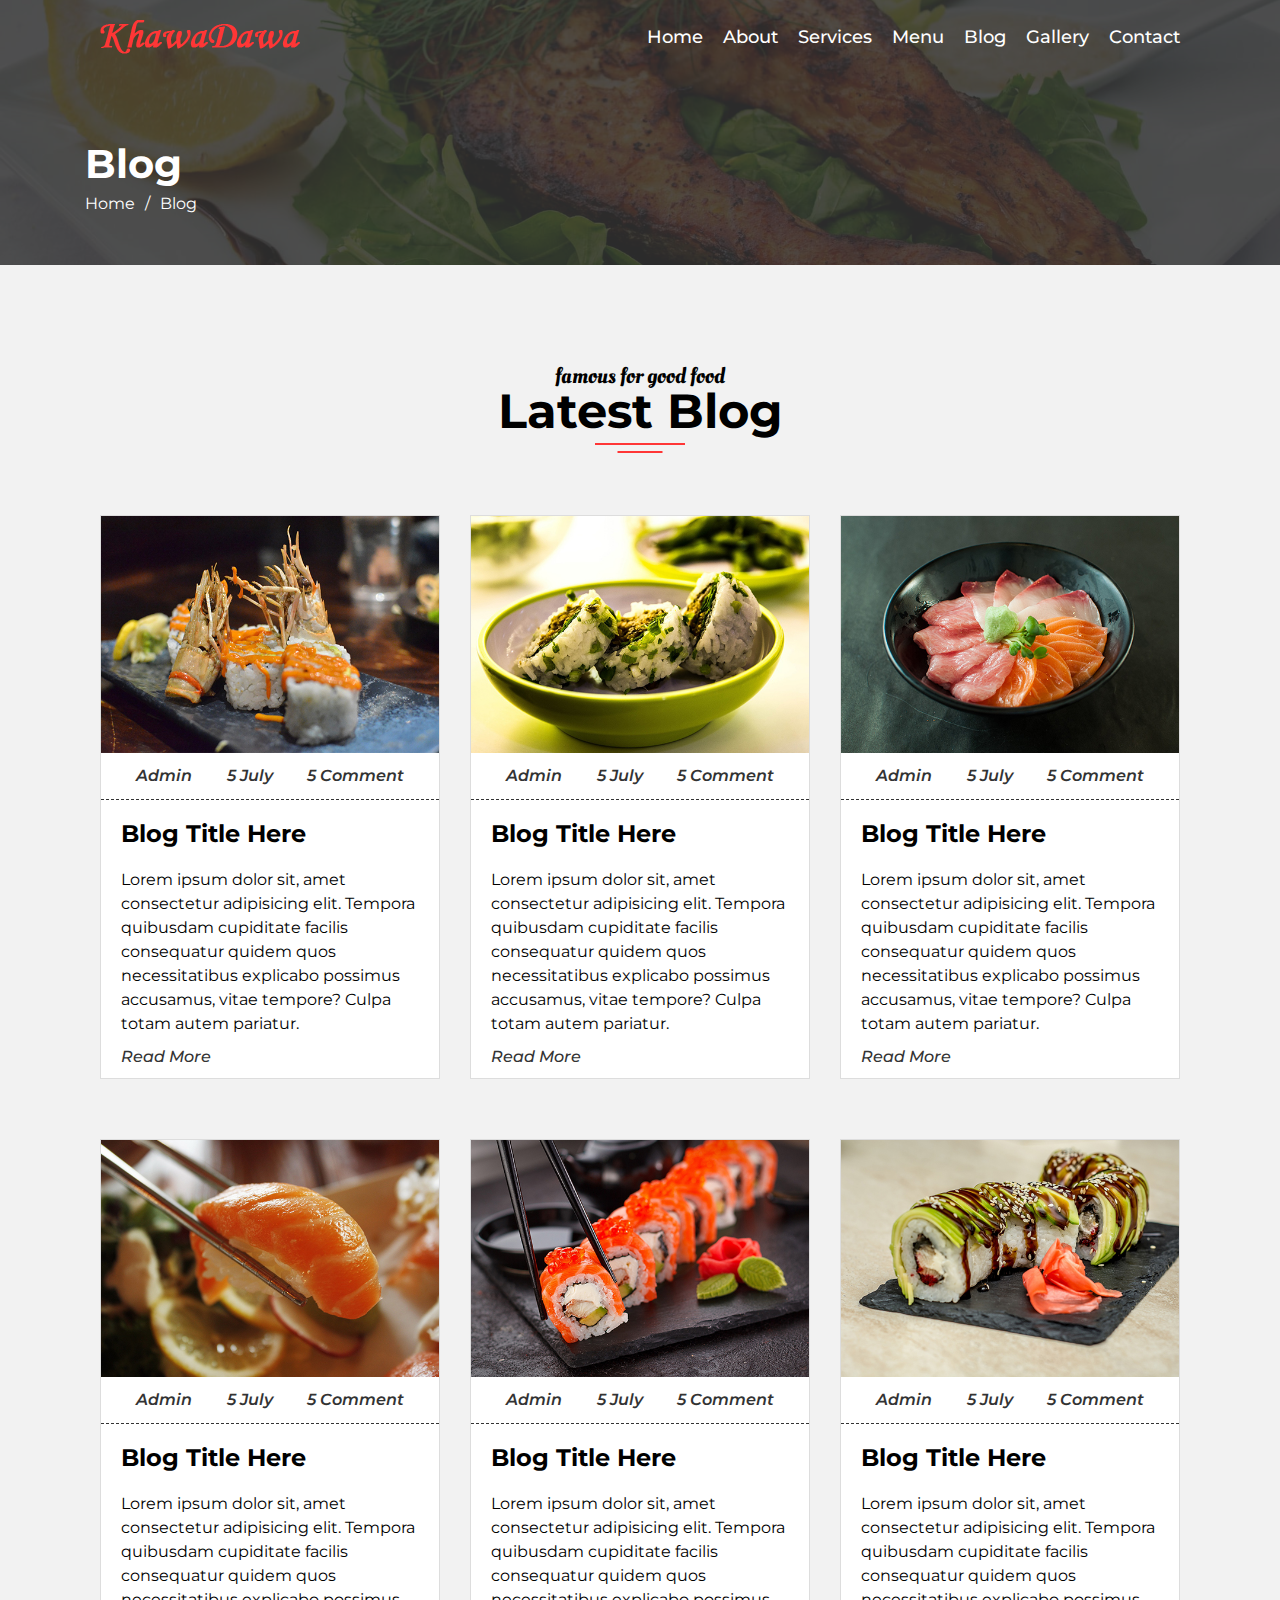
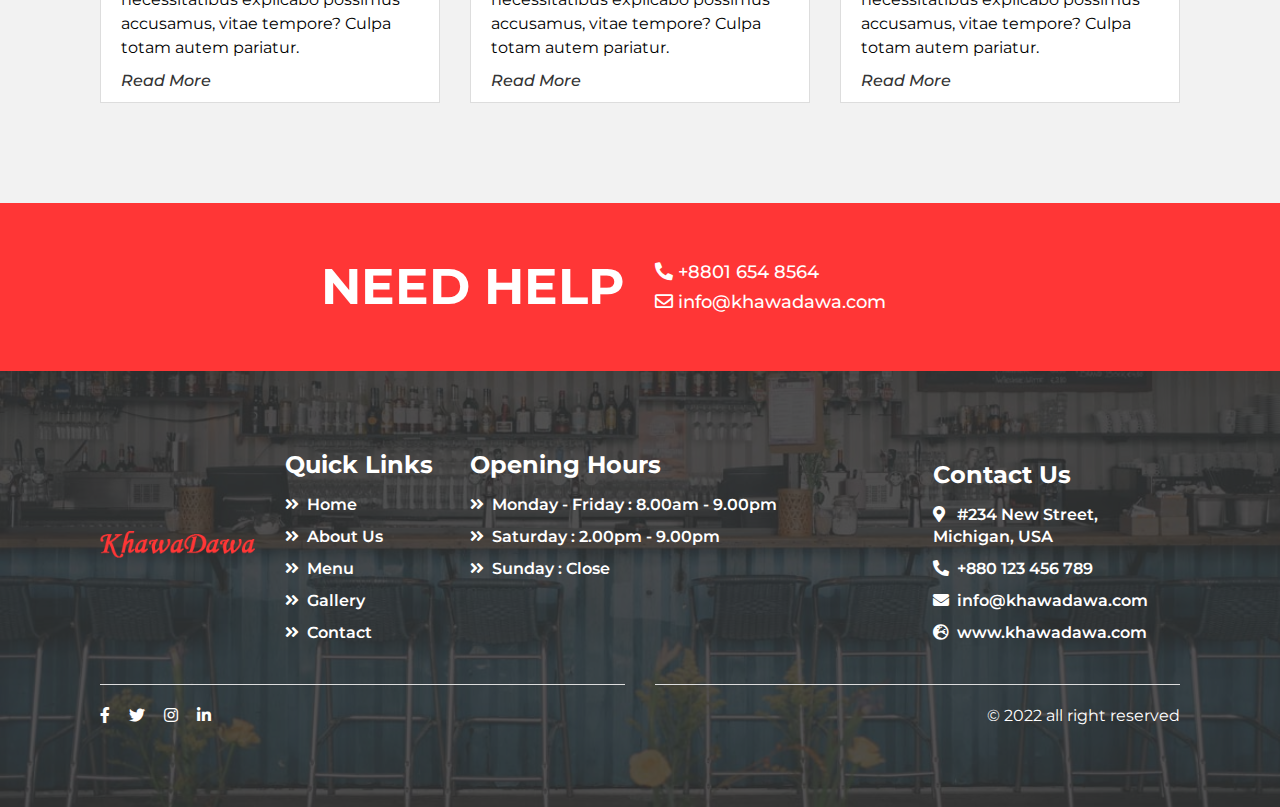
<file: blog.html>
<!DOCTYPE html>
<html lang="en">
<head>
    <meta charset="UTF-8">
    <meta http-equiv="X-UA-Compatible" content="IE=edge">
    <meta name="viewport" content="width=device-width, initial-scale=1.0">
    <title>Home | Project Khawdawa</title>
    <!--Fontawesome CSS-->
    <link rel="stylesheet" href="assets/css/plugins/fontawesome/css/all.min.css">
    <!--Slick Slider CSS-->
    <link rel="stylesheet" href="assets/css/plugins/slick-slider/slick-slider.css">
    <!--Slick Nav for Mobiel Menu-->
    <link rel="stylesheet" href="assets/css/plugins/slick-nav-mobile-menu/slicknav.min.css">
    <!--Main CSS-->
    <link rel="stylesheet" href="assets/css/style.css">
</head>
<body>
    <!--Header Area Start-->
    <header class="header-area">
        <div class="container">
            <div class="row align-center">
                <div class="col-md-3 col-sm-12">
                    <div class="logo">
                        <a href="">
                            <img src="assets/img/logo.png" alt="">
                        </a>
                    </div>
                </div>
                <div class="col-md-9 col-sm-12">
                    <div class="menu" id="nav">
                        <ul class="d-flex md-end sm-center">
                            <li><a href="index.html">home</a></li>
                            <li><a href="about.html">about</a></li>
                            <li><a href="services.html">services</a></li>
                            <li><a href="menu.html">menu</a></li>
                            <li><a href="blog.html">blog</a></li>
                            <li><a href="gallery.html">gallery</a></li>
                            <li><a href="contact.html">contact</a></li>
                        </ul>
                    </div>
                </div>
            </div>
        </div>
    </header>
    <!--Header Area End-->
    <!--Breadcumb Area Start Here-->
    <section class="breadcumb-area bg" style="background-image:url('assets/img/page-bg.jpg') ;">
        <div class="container">
            <div class="row">
                <div class="col-xxl-12">
                    <h4>blog</h4>
                    <ul>
                        <li><a href="index.html">home</a></li>
                        <li>/</li>
                        <li><a href="">blog</a></li>
                    </ul>
                </div>
            </div>
        </div>
    </section>
    <!--Breadcumb Area End Here-->

    <!--Blog Area Start-->
    <section class="blog-area pt-100 pb-100">
        <div class="container">
            <div class="row">
                <div class="col-sm-12">
                    <div class="section-title">
                        <span>famous for good food</span>
                        <h4>latest blog</h4>
                    </div>
                </div>
            </div>
            <div class="row">
                <div class="col-lg-4 col-sm-12">
                    <div class="single-blog">
                        <img src="assets/img/blog/blog-1.jpg" alt="">
                        <div class="blog-meta">
                            <a href="">admin</a>
                            <a href="">5 july</a>
                            <a href="">5 comment</a>
                        </div>
                        <h4>blog title here</h4>
                        <p>Lorem ipsum dolor sit, amet consectetur adipisicing elit. Tempora quibusdam cupiditate facilis consequatur quidem quos necessitatibus explicabo possimus accusamus, vitae tempore? Culpa totam autem pariatur.</p>
                        <a href="">read more</a>
                    </div>
                </div>
                <div class="col-lg-4 col-sm-12">
                    <div class="single-blog page-blog">
                        <img src="assets/img/blog/blog-2.jpg" alt="">
                        <div class="blog-meta">
                            <a href="">admin</a>
                            <a href="">5 july</a>
                            <a href="">5 comment</a>
                        </div>
                        <h4>blog title here</h4>
                        <p>Lorem ipsum dolor sit, amet consectetur adipisicing elit. Tempora quibusdam cupiditate facilis consequatur quidem quos necessitatibus explicabo possimus accusamus, vitae tempore? Culpa totam autem pariatur.</p>
                        <a href="">read more</a>
                    </div>
                </div>
                <div class="col-lg-4 col-sm-12">
                    <div class="single-blog">
                        <img src="assets/img/blog/blog-3.jpg" alt="">
                        <div class="blog-meta">
                            <a href="">admin</a>
                            <a href="">5 july</a>
                            <a href="">5 comment</a>
                        </div>
                        <h4>blog title here</h4>
                        <p>Lorem ipsum dolor sit, amet consectetur adipisicing elit. Tempora quibusdam cupiditate facilis consequatur quidem quos necessitatibus explicabo possimus accusamus, vitae tempore? Culpa totam autem pariatur.</p>
                        <a href="">read more</a>
                    </div>
                </div>
                <div class="col-lg-4 col-sm-12">
                    <div class="single-blog">
                        <img src="assets/img/blog/blog-4.jpg" alt="">
                        <div class="blog-meta">
                            <a href="">admin</a>
                            <a href="">5 july</a>
                            <a href="">5 comment</a>
                        </div>
                        <h4>blog title here</h4>
                        <p>Lorem ipsum dolor sit, amet consectetur adipisicing elit. Tempora quibusdam cupiditate facilis consequatur quidem quos necessitatibus explicabo possimus accusamus, vitae tempore? Culpa totam autem pariatur.</p>
                        <a href="">read more</a>
                    </div>
                </div>
                <div class="col-lg-4 col-sm-12">
                    <div class="single-blog">
                        <img src="assets/img/blog/blog-5.jpg" alt="">
                        <div class="blog-meta">
                            <a href="">admin</a>
                            <a href="">5 july</a>
                            <a href="">5 comment</a>
                        </div>
                        <h4>blog title here</h4>
                        <p>Lorem ipsum dolor sit, amet consectetur adipisicing elit. Tempora quibusdam cupiditate facilis consequatur quidem quos necessitatibus explicabo possimus accusamus, vitae tempore? Culpa totam autem pariatur.</p>
                        <a href="">read more</a>
                    </div>
                </div>
                <div class="col-lg-4 col-sm-12">
                    <div class="single-blog">
                        <img src="assets/img/blog/blog-6.jpg" alt="">
                        <div class="blog-meta">
                            <a href="">admin</a>
                            <a href="">5 july</a>
                            <a href="">5 comment</a>
                        </div>
                        <h4>blog title here</h4>
                        <p>Lorem ipsum dolor sit, amet consectetur adipisicing elit. Tempora quibusdam cupiditate facilis consequatur quidem quos necessitatibus explicabo possimus accusamus, vitae tempore? Culpa totam autem pariatur.</p>
                        <a href="">read more</a>
                    </div>
                </div>
            </div>
        </div>
    </section>
    <!--Blog Area End-->

     
    <!--CTA Bottom Area Start-->
    <section class="cta-bottom-area">
        <div class="container">
            <div class="row align-center">
                <div class="col-md-6 col-sm-5">
                    <h2>need help</h2>
                </div>
                <div class="col-md-6 col-sm-7">
                    <a href="tel:+8801 654 8564"><i class="fas fa-phone-alt"></i>+8801 654 8564</a>
                    <a href="mailto:info@khawadawa.com"><i class="far fa-envelope"></i>info@khawadawa.com</a>
                </div>
            </div>
        </div>
    </section>
    <!--CTA Bottom Area End-->
  

    <!--Footer Area Start-->
    <footer class="footer-area pt-80 pb-80 bg" style="background-image:url('assets/img/footer_back.jpg') ;">
        <div class="container">
            <div class="row">
                <div class="col-xl-2 col-md-12 col-sm-12">
                    <div class="single-footer">
                        <img src="assets/img/logo.png" alt="">
                    </div>
                </div>
                <div class="col-xl-2 col-md-3 col-sm-5">
                    <div class="single-footer">
                        <h4>quick links</h4>
                        <ul>
                            <li><a href=""><i class="fas fa-angle-double-right"></i>home</a></li>
                            <li><a href=""><i class="fas fa-angle-double-right"></i>about us</a></li>
                            <li><a href=""><i class="fas fa-angle-double-right"></i>menu</a></li>
                            <li><a href=""><i class="fas fa-angle-double-right"></i>gallery</a></li>
                            <li><a href=""><i class="fas fa-angle-double-right"></i>contact</a></li>
                        </ul>
                    </div>
                </div>
                <div class="col-xl-5 col-md-5 col-sm-7">
                    <div class="single-footer">
                        <h4>Opening Hours</h4>
                        <ul>
                            <li><i class="fas fa-angle-double-right"></i>Monday - Friday : 8.00am - 9.00pm</li>
                            <li><i class="fas fa-angle-double-right"></i>Saturday : 2.00pm - 9.00pm</li>
                            <li><i class="fas fa-angle-double-right"></i>Sunday : Close</li>
                        </ul>
                    </div>
                </div>
                <div class="col-xl-3 col-md-4 col-sm-12 sm-ft-center">
                    <div class="single-footer ">
                        <h4>Contact Us</h4>
                        <ul>
                            <li><i class="fas fa-map-marker-alt"></i> #234 New Street, Michigan, USA</li>
                            <li><i class="fas fa-phone-alt"></i>+880 123 456 789</li>
                            <li><i class="fas fa-envelope"></i>info@khawadawa.com</li>
                            <li><i class="fas fa-globe-europe"></i>www.khawadawa.com</li>
                        </ul>
                    </div>
                </div>
            </div>
            <div class="row">
                <div class="col-md-6 col-sm-6">
                    <div class="footer-social">
                        <a href="#"><i class="fab fa-facebook-f"></i></a>
                        <a href="#"><i class="fab fa-twitter"></i></a>
                        <a href="#"><i class="fab fa-instagram"></i></a>
                        <a href="#"><i class="fab fa-linkedin-in"></i></a>
                    </div>
                </div>
                <div class="col-md-6 col-sm-6">
                    <div class="footer-copy">
                        <p>&copy; 2022 all right reserved</p>
                    </div>
                </div>
            </div>
        </div>
    </footer>
    <!--Footer Area End-->

    <!--jQuery 3.6.1-->
    <script src="assets/js/jquery-3.6.1.min.js"></script>
    <!--Slick Slider JS-->
    <script src="assets/js/slick.min.js"></script>
    <!--Slick Nav Mobile Menu-->
    <script src="assets/js/jquery.slicknav.min.js"></script>
    <!--Main Js-->
    <script src="assets/js/main.js"></script>
</body>
</html>
</file>
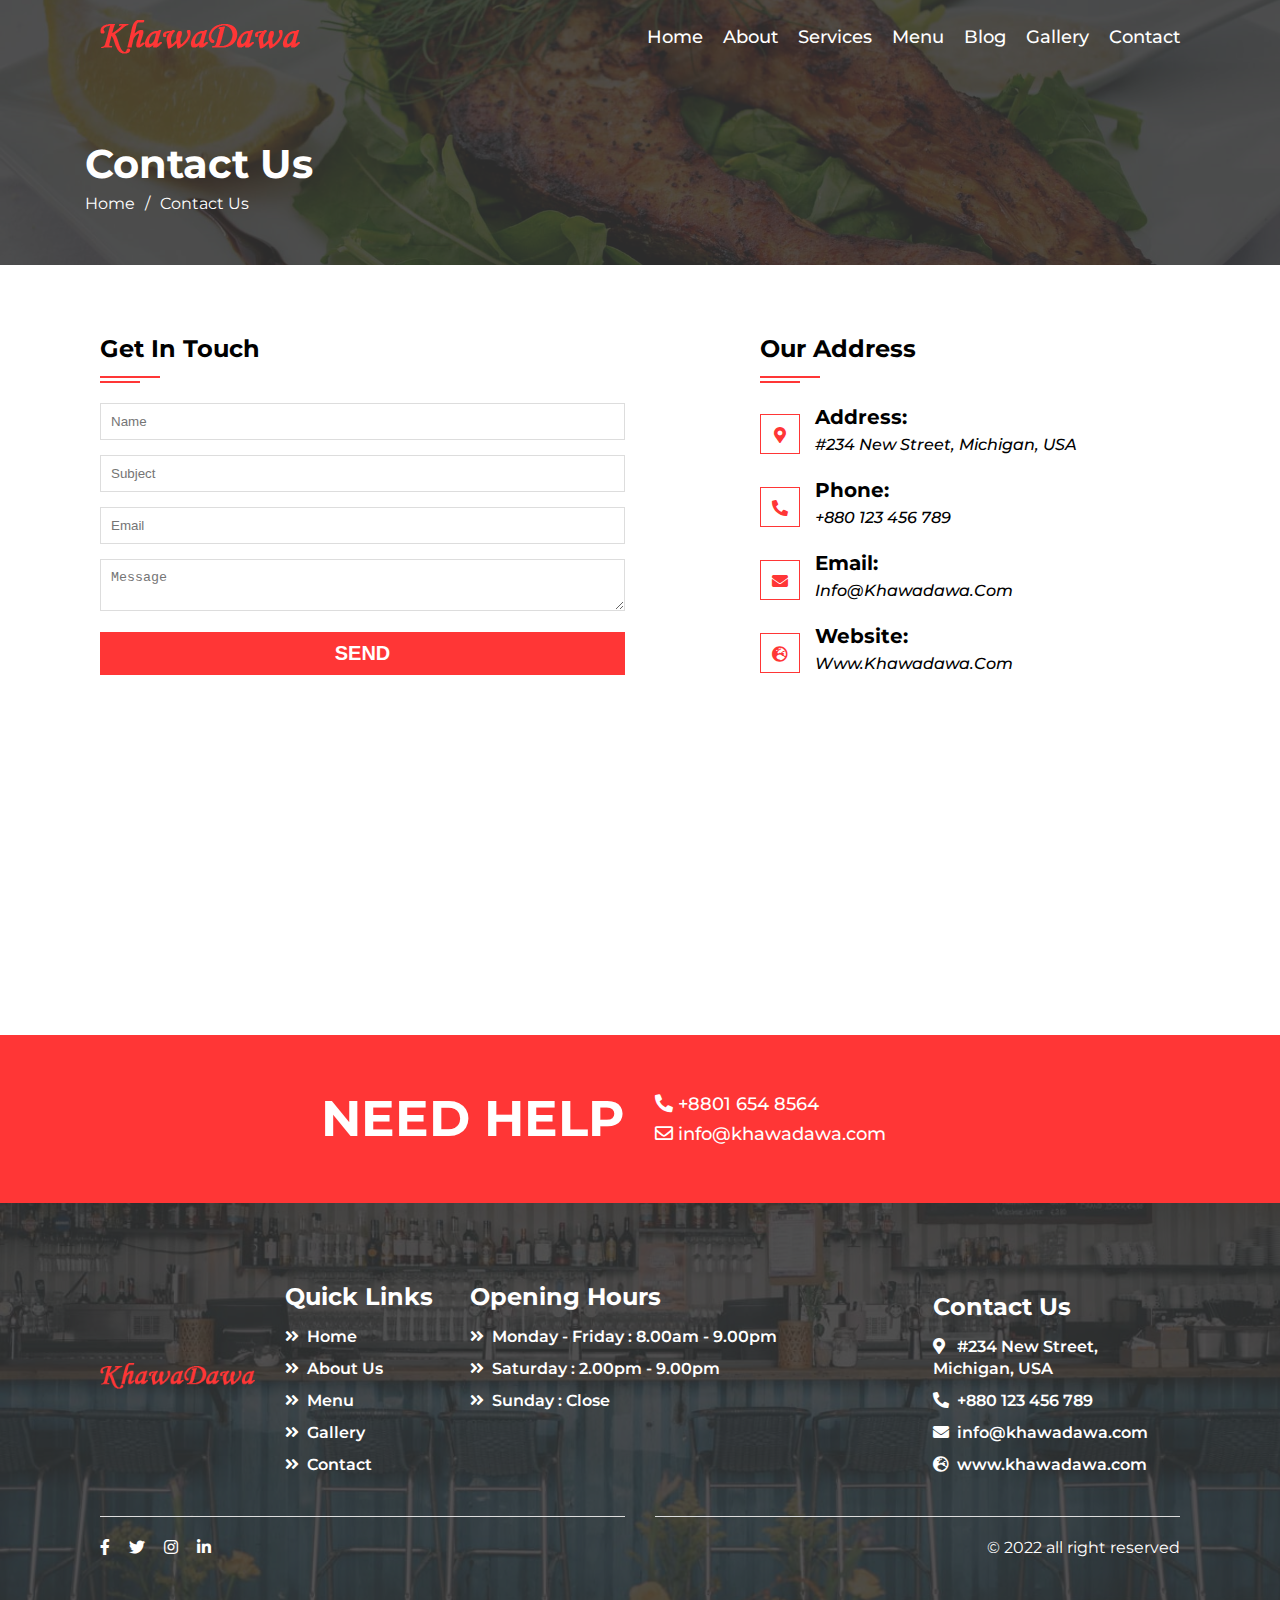
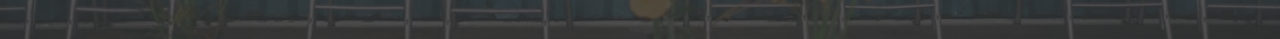
<file: contact.html>
<!DOCTYPE html>
<html lang="en">
<head>
    <meta charset="UTF-8">
    <meta http-equiv="X-UA-Compatible" content="IE=edge">
    <meta name="viewport" content="width=device-width, initial-scale=1.0">
    <title>Home | Project Khawdawa</title>
    <!--Fontawesome CSS-->
    <link rel="stylesheet" href="assets/css/plugins/fontawesome/css/all.min.css">
    <!--Slick Slider CSS-->
    <link rel="stylesheet" href="assets/css/plugins/slick-slider/slick-slider.css">
    <!--Slick Nav for Mobiel Menu-->
    <link rel="stylesheet" href="assets/css/plugins/slick-nav-mobile-menu/slicknav.min.css">
    <!--Main CSS-->
    <link rel="stylesheet" href="assets/css/style.css">
</head>
<body>
    <!--Header Area Start-->
    <header class="header-area">
        <div class="container">
            <div class="row align-center">
                <div class="col-md-3 col-sm-12">
                    <div class="logo">
                        <a href="">
                            <img src="assets/img/logo.png" alt="">
                        </a>
                    </div>
                </div>
                <div class="col-md-9 col-sm-12">
                    <div class="menu" id="nav">
                        <ul class="d-flex md-end sm-center">
                            <li><a href="index.html">home</a></li>
                            <li><a href="about.html">about</a></li>
                            <li><a href="services.html">services</a></li>
                            <li><a href="menu.html">menu</a></li>
                            <li><a href="blog.html">blog</a></li>
                            <li><a href="gallery.html">gallery</a></li>
                            <li><a href="contact.html">contact</a></li>
                        </ul>
                    </div>
                </div>
            </div>
        </div>
    </header>
    <!--Header Area End-->
    <!--Breadcumb Area Start Here-->
    <section class="breadcumb-area bg" style="background-image:url('assets/img/page-bg.jpg') ;">
        <div class="container">
            <div class="row">
                <div class="col-xxl-12">
                    <h4>contact us</h4>
                    <ul>
                        <li><a href="index.html">home</a></li>
                        <li>/</li>
                        <li><a href="">contact us</a></li>
                    </ul>
                </div>
            </div>
        </div>
    </section>
    <!--Breadcumb Area End Here-->

 <!--Contact Area Start-->
 <section class="contact-area pt-70 ">
    <div class="container">
        <div class="row">
            <div class="col-md-6 col-sm-12">
                <div class="title">
                    <h4>get in touch</h4>
                </div>
                <div class="contact-form">
                    <form action="">
                        <input type="text" placeholder="Name">
                        <input type="text" placeholder="Subject">
                        <input type="email" placeholder="Email">
                        <textarea placeholder="Message"></textarea>
                        <input type="submit" value="Send">
                    </form>
                </div>
            </div>
            <div class="col-md-6 col-sm-12">
                
               
                <div class="address-group">
                    <div class="title">
                        <h4>Our address</h4>
                    </div>
                    <div class="contact-address">
                        <i class="fas fa-map-marker-alt"></i><h4>address: <span>#234 New Street, Michigan, USA</span></h4>
                    </div>
                    <div class="contact-address">
                        <i class="fas fa-phone-alt"></i><h4>phone: <span>+880 123 456 789</span></h4>
                    </div>
                    <div class="contact-address">
                        <i class="fas fa-envelope"></i><h4>email: <span>info@khawadawa.com</span></h4>
                    </div>
                    <div class="contact-address">
                        <i class="fas fa-globe-europe"></i><h4>website: <span>www.khawadawa.com</span></h4>
                    </div>
                </div>

            </div>
        </div>
       
    </div>
    <iframe src="https://www.google.com/maps/embed?pb=!1m14!1m12!1m3!1d29358.907606779318!2d90.84536769740814!3d23.1020939586781!2m3!1f0!2f0!3f0!3m2!1i1024!2i768!4f13.1!5e0!3m2!1sen!2sbd!4v1669942986860!5m2!1sen!2sbd" style="border:0;" allowfullscreen="" loading="lazy" referrerpolicy="no-referrer-when-downgrade"></iframe>
 </section>
 <!--Contact Area End-->

     <!--CTA Bottom Area Start-->
    <section class="cta-bottom-area">
        <div class="container">
            <div class="row align-center">
                <div class="col-md-6 col-sm-5">
                    <h2>need help</h2>
                </div>
                <div class="col-md-6 col-sm-7">
                    <a href="tel:+8801 654 8564"><i class="fas fa-phone-alt"></i>+8801 654 8564</a>
                    <a href="mailto:info@khawadawa.com"><i class="far fa-envelope"></i>info@khawadawa.com</a>
                </div>
            </div>
        </div>
    </section>
    <!--CTA Bottom Area End-->

    <!--Footer Area Start-->
    <footer class="footer-area pt-80 pb-80 bg" style="background-image:url('assets/img/footer_back.jpg') ;">
        <div class="container">
            <div class="row">
                <div class="col-xl-2 col-md-12 col-sm-12">
                    <div class="single-footer">
                        <img src="assets/img/logo.png" alt="">
                    </div>
                </div>
                <div class="col-xl-2 col-md-3 col-sm-5">
                    <div class="single-footer">
                        <h4>quick links</h4>
                        <ul>
                            <li><a href=""><i class="fas fa-angle-double-right"></i>home</a></li>
                            <li><a href=""><i class="fas fa-angle-double-right"></i>about us</a></li>
                            <li><a href=""><i class="fas fa-angle-double-right"></i>menu</a></li>
                            <li><a href=""><i class="fas fa-angle-double-right"></i>gallery</a></li>
                            <li><a href=""><i class="fas fa-angle-double-right"></i>contact</a></li>
                        </ul>
                    </div>
                </div>
                <div class="col-xl-5 col-md-5 col-sm-7">
                    <div class="single-footer">
                        <h4>Opening Hours</h4>
                        <ul>
                            <li><i class="fas fa-angle-double-right"></i>Monday - Friday : 8.00am - 9.00pm</li>
                            <li><i class="fas fa-angle-double-right"></i>Saturday : 2.00pm - 9.00pm</li>
                            <li><i class="fas fa-angle-double-right"></i>Sunday : Close</li>
                        </ul>
                    </div>
                </div>
                <div class="col-xl-3 col-md-4 col-sm-12 sm-ft-center">
                    <div class="single-footer ">
                        <h4>Contact Us</h4>
                        <ul>
                            <li><i class="fas fa-map-marker-alt"></i> #234 New Street, Michigan, USA</li>
                            <li><i class="fas fa-phone-alt"></i>+880 123 456 789</li>
                            <li><i class="fas fa-envelope"></i>info@khawadawa.com</li>
                            <li><i class="fas fa-globe-europe"></i>www.khawadawa.com</li>
                        </ul>
                    </div>
                </div>
            </div>
            <div class="row">
                <div class="col-md-6 col-sm-6">
                    <div class="footer-social">
                        <a href="#"><i class="fab fa-facebook-f"></i></a>
                        <a href="#"><i class="fab fa-twitter"></i></a>
                        <a href="#"><i class="fab fa-instagram"></i></a>
                        <a href="#"><i class="fab fa-linkedin-in"></i></a>
                    </div>
                </div>
                <div class="col-md-6 col-sm-6">
                    <div class="footer-copy">
                        <p>&copy; 2022 all right reserved</p>
                    </div>
                </div>
            </div>
        </div>
    </footer>
    <!--Footer Area End-->

    <!--jQuery 3.6.1-->
    <script src="assets/js/jquery-3.6.1.min.js"></script>
    <!--Slick Slider JS-->
    <script src="assets/js/slick.min.js"></script>
    <!--Slick Nav Mobile Menu-->
    <script src="assets/js/jquery.slicknav.min.js"></script>
    <!--Main Js-->
    <script src="assets/js/main.js"></script>
</body>
</html>
</file>
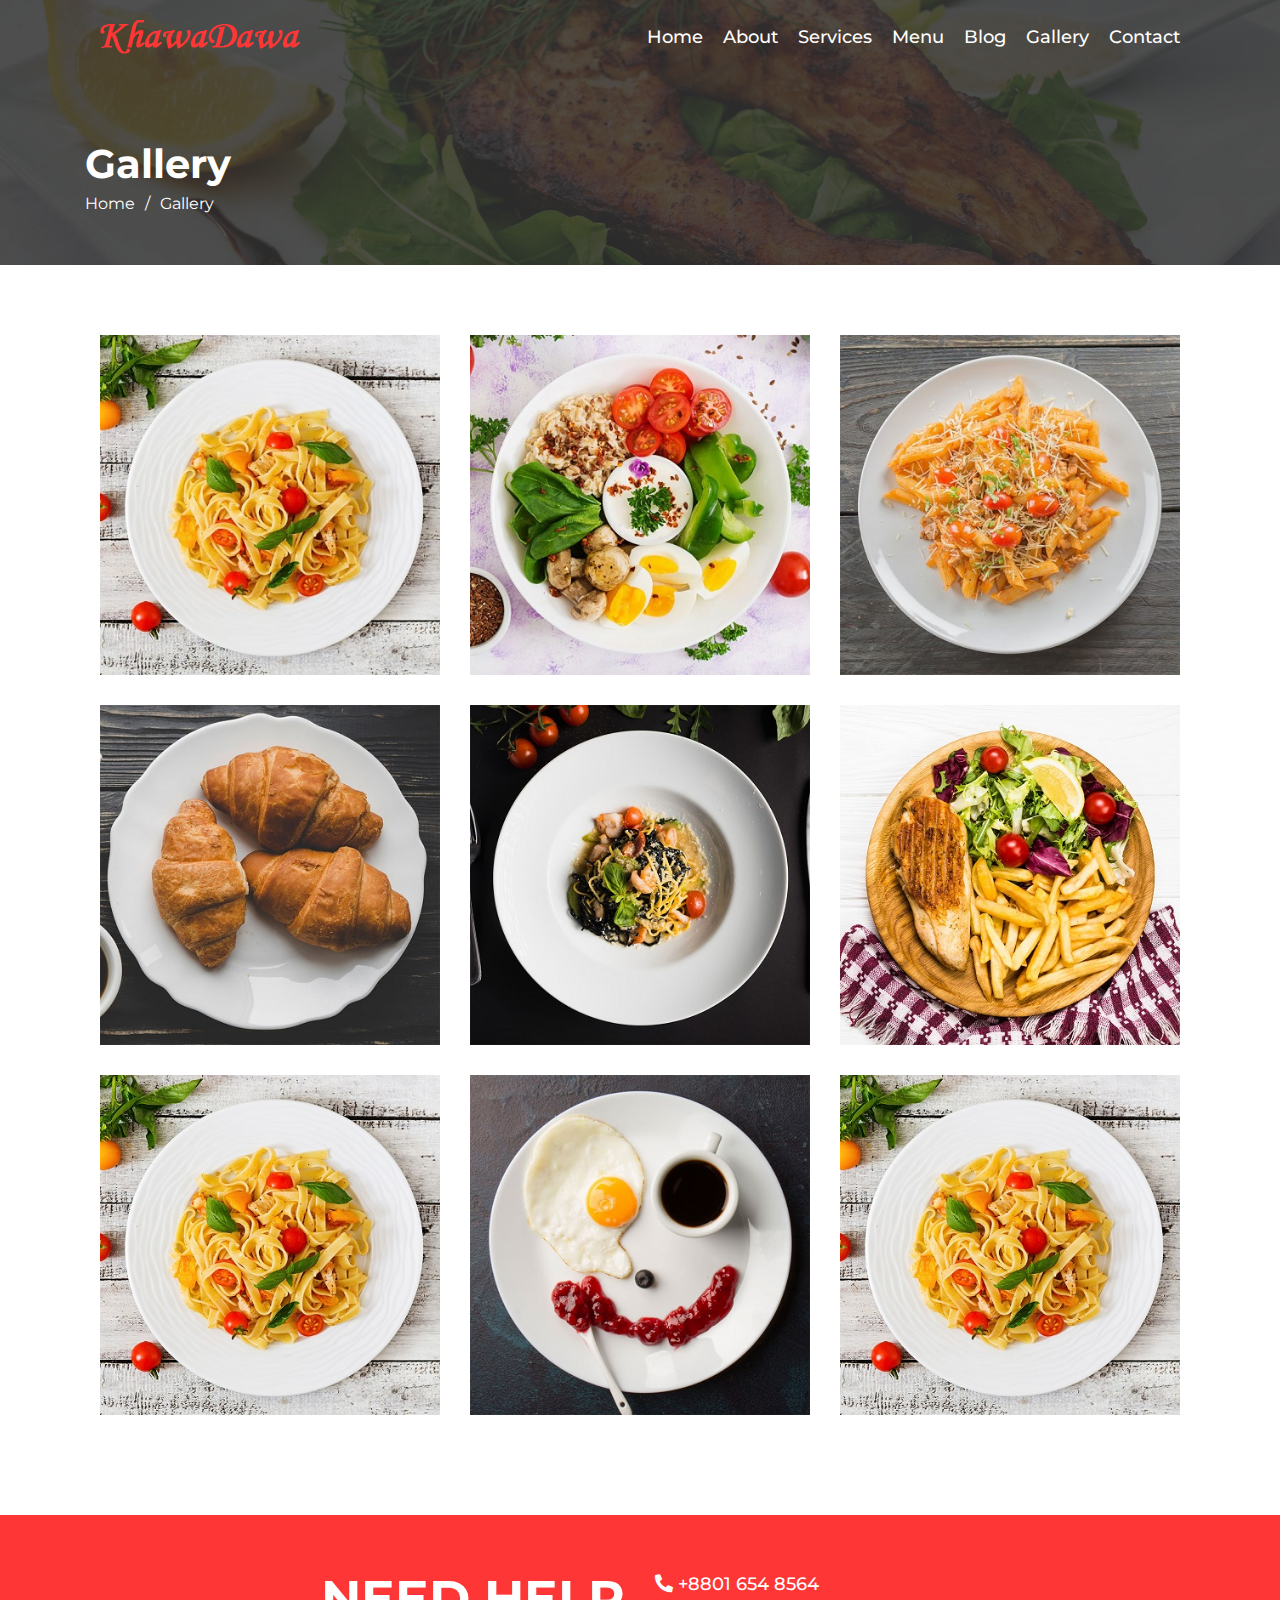
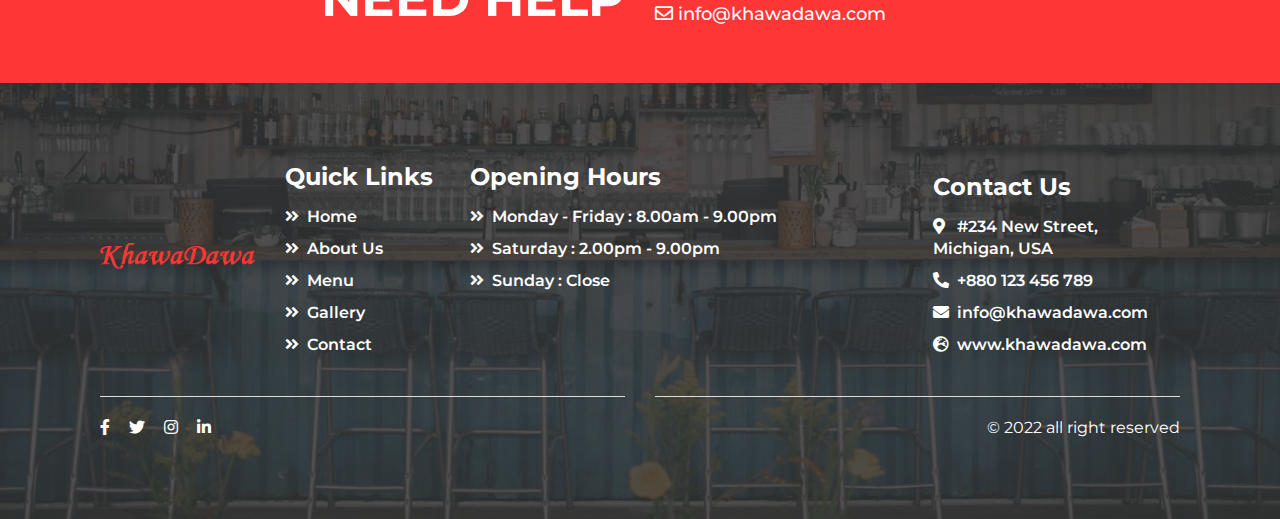
<file: gallery.html>
<!DOCTYPE html>
<html lang="en">
<head>
    <meta charset="UTF-8">
    <meta http-equiv="X-UA-Compatible" content="IE=edge">
    <meta name="viewport" content="width=device-width, initial-scale=1.0">
    <title>Home | Project Khawdawa</title>
    <!--Fontawesome CSS-->
    <link rel="stylesheet" href="assets/css/plugins/fontawesome/css/all.min.css">
    <!--Slick Slider CSS-->
    <link rel="stylesheet" href="assets/css/plugins/slick-slider/slick-slider.css">
    <!--Slick Nav for Mobiel Menu-->
    <link rel="stylesheet" href="assets/css/plugins/slick-nav-mobile-menu/slicknav.min.css">
    <!--Main CSS-->
    <link rel="stylesheet" href="assets/css/style.css">
</head>
<body>
    <!--Header Area Start-->
    <header class="header-area">
        <div class="container">
            <div class="row align-center">
                <div class="col-md-3 col-sm-12">
                    <div class="logo">
                        <a href="">
                            <img src="assets/img/logo.png" alt="">
                        </a>
                    </div>
                </div>
                <div class="col-md-9 col-sm-12">
                    <div class="menu" id="nav">
                        <ul class="d-flex md-end sm-center">
                            <li><a href="index.html">home</a></li>
                            <li><a href="about.html">about</a></li>
                            <li><a href="services.html">services</a></li>
                            <li><a href="menu.html">menu</a></li>
                            <li><a href="blog.html">blog</a></li>
                            <li><a href="gallery.html">gallery</a></li>
                            <li><a href="contact.html">contact</a></li>
                        </ul>
                    </div>
                </div>
            </div>
        </div>
    </header>
    <!--Header Area End-->
    <!--Breadcumb Area Start Here-->
    <section class="breadcumb-area bg" style="background-image:url('assets/img/page-bg.jpg') ;">
        <div class="container">
            <div class="row">
                <div class="col-xxl-12">
                    <h4>gallery</h4>
                    <ul>
                        <li><a href="index.html">home</a></li>
                        <li>/</li>
                        <li><a href="">gallery</a></li>
                    </ul>
                </div>
            </div>
        </div>
    </section>
    <!--Breadcumb Area End Here-->

 <!--Gallery Area Start-->
    <section class="gallery-area pt-70 pb-70">
        <div class="container">
            <div class="row">
                <div class="col-lg-4 col-sm-6">
                    <div class="single-gallery">
                        <img src="assets/img/gallery/gallery-1.jpg" alt="">
                    </div>
                </div>
                <div class="col-lg-4 col-sm-6">
                    <div class="single-gallery">
                        <img src="assets/img/gallery/gallery-2.jpg" alt="">
                    </div>
                </div>
                <div class="col-lg-4 col-sm-6">
                    <div class="single-gallery">
                        <img src="assets/img/gallery/gallery-3.jpg" alt="">
                    </div>
                </div>
                <div class="col-lg-4 col-sm-6">
                    <div class="single-gallery">
                        <img src="assets/img/gallery/gallery-4.jpg" alt="">
                    </div>
                </div>
                <div class="col-lg-4 col-sm-6">
                    <div class="single-gallery">
                        <img src="assets/img/gallery/gallery-5.jpg" alt="">
                    </div>
                </div>
                <div class="col-lg-4 col-sm-6">
                    <div class="single-gallery">
                        <img src="assets/img/gallery/gallery-6.jpg" alt="">
                    </div>
                </div>
                <div class="col-lg-4 col-sm-6">
                    <div class="single-gallery">
                        <img src="assets/img/gallery/gallery-7.jpg" alt="">
                    </div>
                </div>
                <div class="col-lg-4 col-sm-6">
                    <div class="single-gallery">
                        <img src="assets/img/gallery/gallery-8.jpg" alt="">
                    </div>
                </div>
                <div class="col-lg-4 col-sm-6">
                    <div class="single-gallery">
                        <img src="assets/img/gallery/gallery-7.jpg" alt="">
                    </div>
                </div>
            </div>
        </div>
    </section>
 <!--Gallery Area End-->

     <!--CTA Bottom Area Start-->
    <section class="cta-bottom-area">
        <div class="container">
            <div class="row align-center">
                <div class="col-md-6 col-sm-5">
                    <h2>need help</h2>
                </div>
                <div class="col-md-6 col-sm-7">
                    <a href="tel:+8801 654 8564"><i class="fas fa-phone-alt"></i>+8801 654 8564</a>
                    <a href="mailto:info@khawadawa.com"><i class="far fa-envelope"></i>info@khawadawa.com</a>
                </div>
            </div>
        </div>
    </section>
    <!--CTA Bottom Area End-->

     <!--Footer Area Start-->
    <footer class="footer-area pt-80 pb-80 bg" style="background-image:url('assets/img/footer_back.jpg') ;">
        <div class="container">
            <div class="row">
                <div class="col-xl-2 col-md-12 col-sm-12">
                    <div class="single-footer">
                        <img src="assets/img/logo.png" alt="">
                    </div>
                </div>
                <div class="col-xl-2 col-md-3 col-sm-5">
                    <div class="single-footer">
                        <h4>quick links</h4>
                        <ul>
                            <li><a href=""><i class="fas fa-angle-double-right"></i>home</a></li>
                            <li><a href=""><i class="fas fa-angle-double-right"></i>about us</a></li>
                            <li><a href=""><i class="fas fa-angle-double-right"></i>menu</a></li>
                            <li><a href=""><i class="fas fa-angle-double-right"></i>gallery</a></li>
                            <li><a href=""><i class="fas fa-angle-double-right"></i>contact</a></li>
                        </ul>
                    </div>
                </div>
                <div class="col-xl-5 col-md-5 col-sm-7">
                    <div class="single-footer">
                        <h4>Opening Hours</h4>
                        <ul>
                            <li><i class="fas fa-angle-double-right"></i>Monday - Friday : 8.00am - 9.00pm</li>
                            <li><i class="fas fa-angle-double-right"></i>Saturday : 2.00pm - 9.00pm</li>
                            <li><i class="fas fa-angle-double-right"></i>Sunday : Close</li>
                        </ul>
                    </div>
                </div>
                <div class="col-xl-3 col-md-4 col-sm-12 sm-ft-center">
                    <div class="single-footer ">
                        <h4>Contact Us</h4>
                        <ul>
                            <li><i class="fas fa-map-marker-alt"></i> #234 New Street, Michigan, USA</li>
                            <li><i class="fas fa-phone-alt"></i>+880 123 456 789</li>
                            <li><i class="fas fa-envelope"></i>info@khawadawa.com</li>
                            <li><i class="fas fa-globe-europe"></i>www.khawadawa.com</li>
                        </ul>
                    </div>
                </div>
            </div>
            <div class="row">
                <div class="col-md-6 col-sm-6">
                    <div class="footer-social">
                        <a href="#"><i class="fab fa-facebook-f"></i></a>
                        <a href="#"><i class="fab fa-twitter"></i></a>
                        <a href="#"><i class="fab fa-instagram"></i></a>
                        <a href="#"><i class="fab fa-linkedin-in"></i></a>
                    </div>
                </div>
                <div class="col-md-6 col-sm-6">
                    <div class="footer-copy">
                        <p>&copy; 2022 all right reserved</p>
                    </div>
                </div>
            </div>
        </div>
    </footer>
    <!--Footer Area End-->

    <!--jQuery 3.6.1-->
    <script src="assets/js/jquery-3.6.1.min.js"></script>
    <!--Slick Slider JS-->
    <script src="assets/js/slick.min.js"></script>
    <!--Slick Nav Mobile Menu-->
    <script src="assets/js/jquery.slicknav.min.js"></script>
    <!--Main Js-->
    <script src="assets/js/main.js"></script>
</body>
</html>
</file>
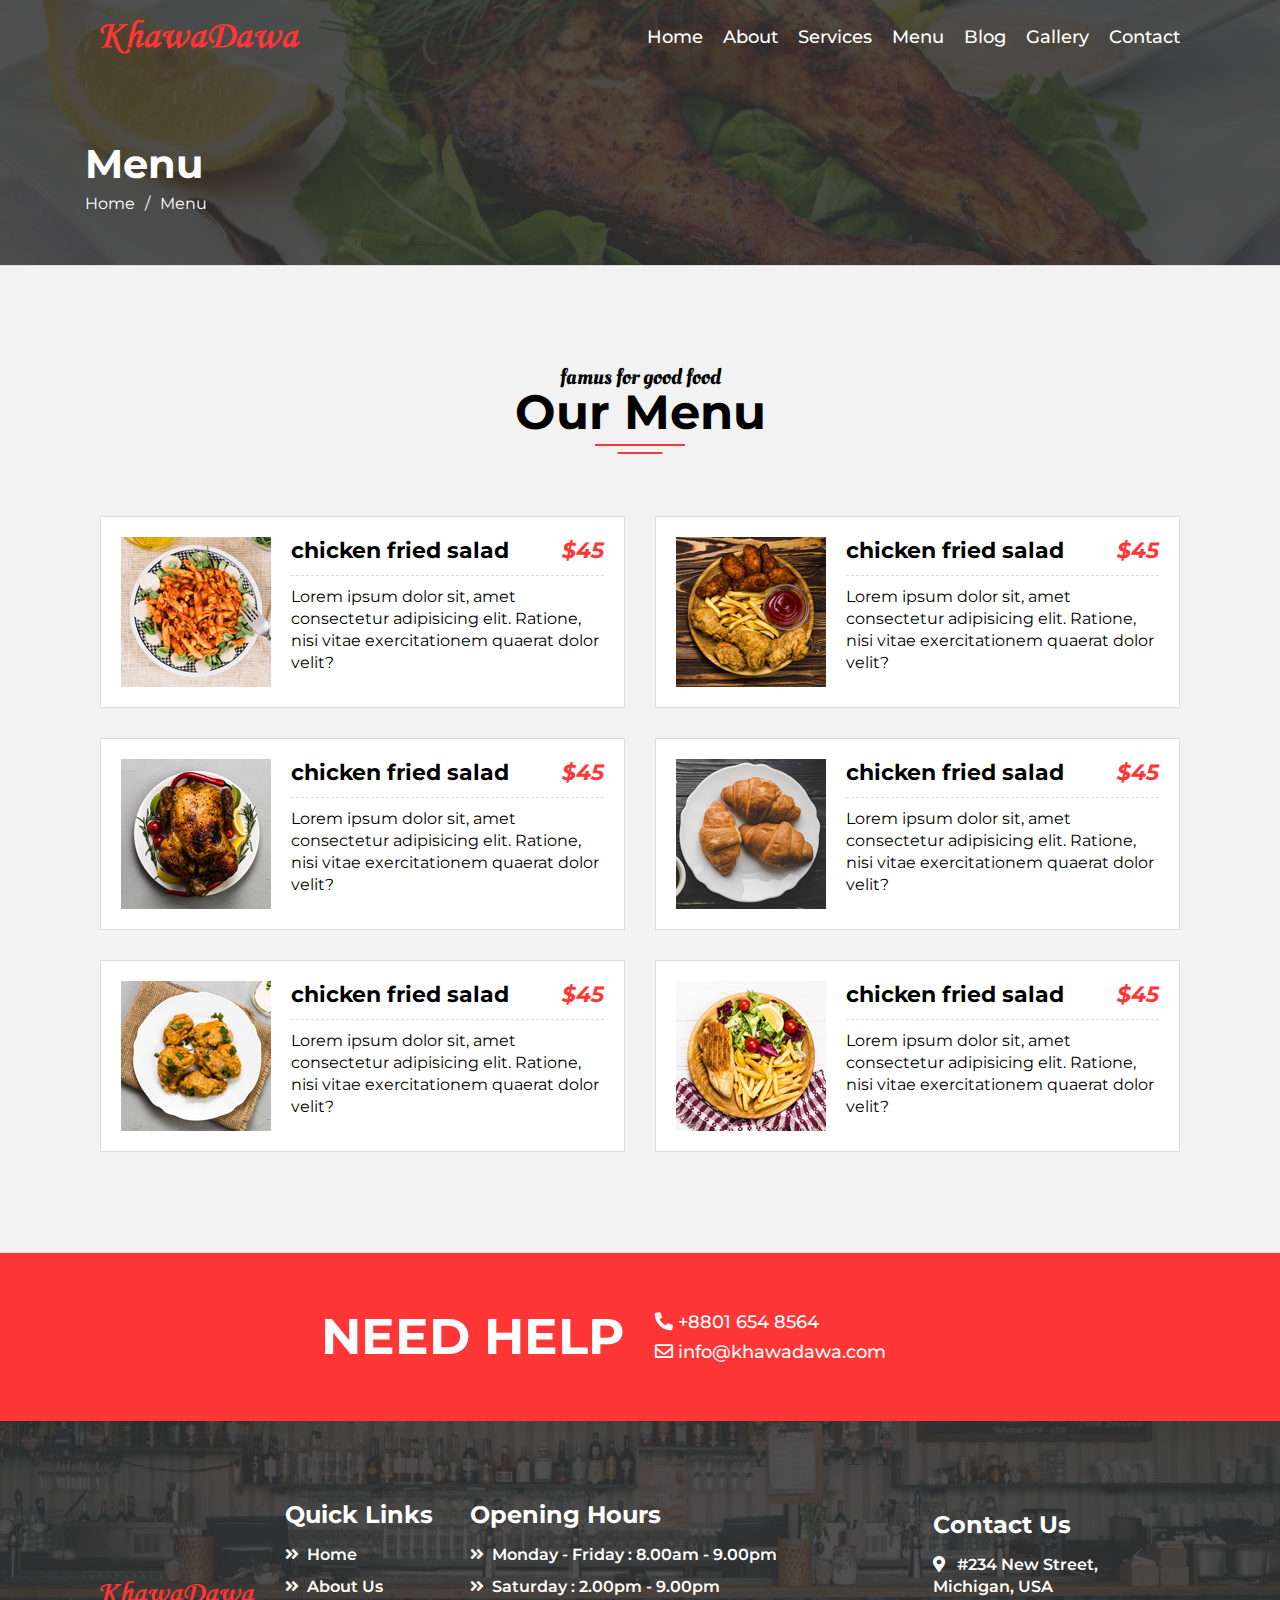
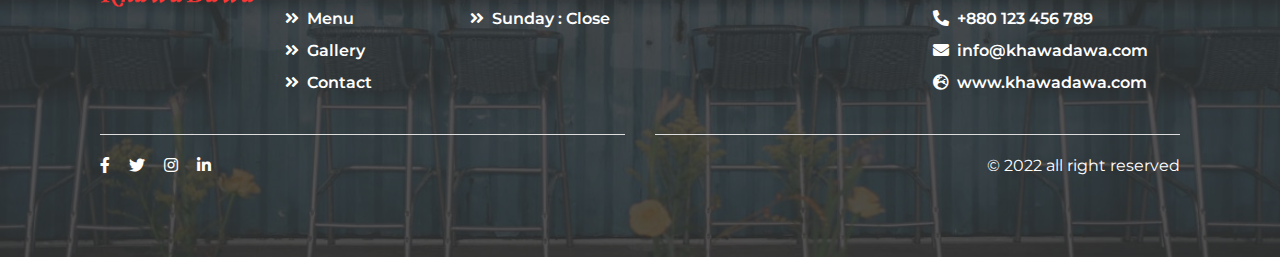
<file: menu.html>
<!DOCTYPE html>
<html lang="en">
<head>
    <meta charset="UTF-8">
    <meta http-equiv="X-UA-Compatible" content="IE=edge">
    <meta name="viewport" content="width=device-width, initial-scale=1.0">
    <title>Home | Project Khawdawa</title>
    <!--Fontawesome CSS-->
    <link rel="stylesheet" href="assets/css/plugins/fontawesome/css/all.min.css">
    <!--Slick Slider CSS-->
    <link rel="stylesheet" href="assets/css/plugins/slick-slider/slick-slider.css">
    <!--Slick Nav for Mobiel Menu-->
    <link rel="stylesheet" href="assets/css/plugins/slick-nav-mobile-menu/slicknav.min.css">
    <!--Main CSS-->
    <link rel="stylesheet" href="assets/css/style.css">
</head>
<body>
    <!--Header Area Start-->
    <header class="header-area">
        <div class="container">
            <div class="row align-center">
                <div class="col-md-3 col-sm-12">
                    <div class="logo">
                        <a href="">
                            <img src="assets/img/logo.png" alt="">
                        </a>
                    </div>
                </div>
                <div class="col-md-9 col-sm-12">
                    <div class="menu" id="nav">
                        <ul class="d-flex md-end sm-center">
                            <li><a href="index.html">home</a></li>
                            <li><a href="about.html">about</a></li>
                            <li><a href="services.html">services</a></li>
                            <li><a href="menu.html">menu</a></li>
                            <li><a href="blog.html">blog</a></li>
                            <li><a href="gallery.html">gallery</a></li>
                            <li><a href="contact.html">contact</a></li>
                        </ul>
                    </div>
                </div>
            </div>
        </div>
    </header>
    <!--Header Area End-->
    <!--Breadcumb Area Start Here-->
    <section class="breadcumb-area bg" style="background-image:url('assets/img/page-bg.jpg') ;">
        <div class="container">
            <div class="row">
                <div class="col-xxl-12">
                    <h4>menu</h4>
                    <ul>
                        <li><a href="index.html">home</a></li>
                        <li>/</li>
                        <li><a href="">menu</a></li>
                    </ul>
                </div>
            </div>
        </div>
    </section>
    <!--Breadcumb Area End Here-->

     <!--Our Menu Area Start-->
    <!--Our Menu Area Start-->
    <section class="menu-area pt-100 pb-70">
        <div class="container">
            <div class="row">
                <div class="col-sm-12 col">
                    <div class="section-title">
                        <span>Famus for good food</span>
                        <h4>our menu</h4>
                    </div>
                </div>
            </div>
            <div class="row">
                <div class="col-lg-6">
                    <div class="single-menu">
                        <img src="assets/img/menu/menu-1.jpg" alt="">
                        <div class="menu-content">
                            <h4>chicken fried salad <span>$45</span></h4>
                            <p>Lorem ipsum dolor sit, amet consectetur adipisicing elit. Ratione, nisi vitae exercitationem quaerat dolor velit?</p>
                        </div>
                    </div>
                    <div class="single-menu">
                        <img src="assets/img/menu/menu-2.jpg" alt="">
                        <div class="menu-content">
                            <h4>chicken fried salad <span>$45</span></h4>
                            <p>Lorem ipsum dolor sit, amet consectetur adipisicing elit. Ratione, nisi vitae exercitationem quaerat dolor velit?</p>
                        </div>
                    </div>
                    <div class="single-menu">
                        <img src="assets/img/menu/menu-3.jpg" alt="">
                        <div class="menu-content">
                            <h4>chicken fried salad <span>$45</span></h4>
                            <p>Lorem ipsum dolor sit, amet consectetur adipisicing elit. Ratione, nisi vitae exercitationem quaerat dolor velit?</p>
                        </div>
                    </div>
                </div>
                <div class="col-lg-6">
                    <div class="single-menu">
                        <img src="assets/img/menu/menu-4.jpg" alt="">
                        <div class="menu-content">
                            <h4>chicken fried salad <span>$45</span></h4>
                            <p>Lorem ipsum dolor sit, amet consectetur adipisicing elit. Ratione, nisi vitae exercitationem quaerat dolor velit?</p>
                        </div>
                    </div>
                    <div class="single-menu">
                        <img src="assets/img/menu/menu-5.jpg" alt="">
                        <div class="menu-content">
                            <h4>chicken fried salad <span>$45</span></h4>
                            <p>Lorem ipsum dolor sit, amet consectetur adipisicing elit. Ratione, nisi vitae exercitationem quaerat dolor velit?</p>
                        </div>
                    </div>
                    <div class="single-menu">
                        <img src="assets/img/menu/menu-6.jpg" alt="">
                        <div class="menu-content">
                            <h4>chicken fried salad <span>$45</span></h4>
                            <p>Lorem ipsum dolor sit, amet consectetur adipisicing elit. Ratione, nisi vitae exercitationem quaerat dolor velit?</p>
                        </div>
                    </div>
                </div>
            </div>
        </div>
     </section>
    <!--Our Menu Area End-->
    <!--Our Menu Area End-->

     <!--CTA Bottom Area Start-->
    <section class="cta-bottom-area">
        <div class="container">
            <div class="row align-center">
                <div class="col-md-6 col-sm-5">
                    <h2>need help</h2>
                </div>
                <div class="col-md-6 col-sm-7">
                    <a href="tel:+8801 654 8564"><i class="fas fa-phone-alt"></i>+8801 654 8564</a>
                    <a href="mailto:info@khawadawa.com"><i class="far fa-envelope"></i>info@khawadawa.com</a>
                </div>
            </div>
        </div>
    </section>
    <!--CTA Bottom Area End-->

    <!--Footer Area Start-->
    <footer class="footer-area pt-80 pb-80 bg" style="background-image:url('assets/img/footer_back.jpg') ;">
        <div class="container">
            <div class="row">
                <div class="col-xl-2 col-md-12 col-sm-12">
                    <div class="single-footer">
                        <img src="assets/img/logo.png" alt="">
                    </div>
                </div>
                <div class="col-xl-2 col-md-3 col-sm-5">
                    <div class="single-footer">
                        <h4>quick links</h4>
                        <ul>
                            <li><a href=""><i class="fas fa-angle-double-right"></i>home</a></li>
                            <li><a href=""><i class="fas fa-angle-double-right"></i>about us</a></li>
                            <li><a href=""><i class="fas fa-angle-double-right"></i>menu</a></li>
                            <li><a href=""><i class="fas fa-angle-double-right"></i>gallery</a></li>
                            <li><a href=""><i class="fas fa-angle-double-right"></i>contact</a></li>
                        </ul>
                    </div>
                </div>
                <div class="col-xl-5 col-md-5 col-sm-7">
                    <div class="single-footer">
                        <h4>Opening Hours</h4>
                        <ul>
                            <li><i class="fas fa-angle-double-right"></i>Monday - Friday : 8.00am - 9.00pm</li>
                            <li><i class="fas fa-angle-double-right"></i>Saturday : 2.00pm - 9.00pm</li>
                            <li><i class="fas fa-angle-double-right"></i>Sunday : Close</li>
                        </ul>
                    </div>
                </div>
                <div class="col-xl-3 col-md-4 col-sm-12 sm-ft-center">
                    <div class="single-footer ">
                        <h4>Contact Us</h4>
                        <ul>
                            <li><i class="fas fa-map-marker-alt"></i> #234 New Street, Michigan, USA</li>
                            <li><i class="fas fa-phone-alt"></i>+880 123 456 789</li>
                            <li><i class="fas fa-envelope"></i>info@khawadawa.com</li>
                            <li><i class="fas fa-globe-europe"></i>www.khawadawa.com</li>
                        </ul>
                    </div>
                </div>
            </div>
            <div class="row">
                <div class="col-md-6 col-sm-6">
                    <div class="footer-social">
                        <a href="#"><i class="fab fa-facebook-f"></i></a>
                        <a href="#"><i class="fab fa-twitter"></i></a>
                        <a href="#"><i class="fab fa-instagram"></i></a>
                        <a href="#"><i class="fab fa-linkedin-in"></i></a>
                    </div>
                </div>
                <div class="col-md-6 col-sm-6">
                    <div class="footer-copy">
                        <p>&copy; 2022 all right reserved</p>
                    </div>
                </div>
            </div>
        </div>
    </footer>
    <!--Footer Area End-->

    <!--jQuery 3.6.1-->
    <script src="assets/js/jquery-3.6.1.min.js"></script>
    <!--Slick Slider JS-->
    <script src="assets/js/slick.min.js"></script>
    <!--Slick Nav Mobile Menu-->
    <script src="assets/js/jquery.slicknav.min.js"></script>
    <!--Main Js-->
    <script src="assets/js/main.js"></script>
</body>
</html>
</html>
</file>
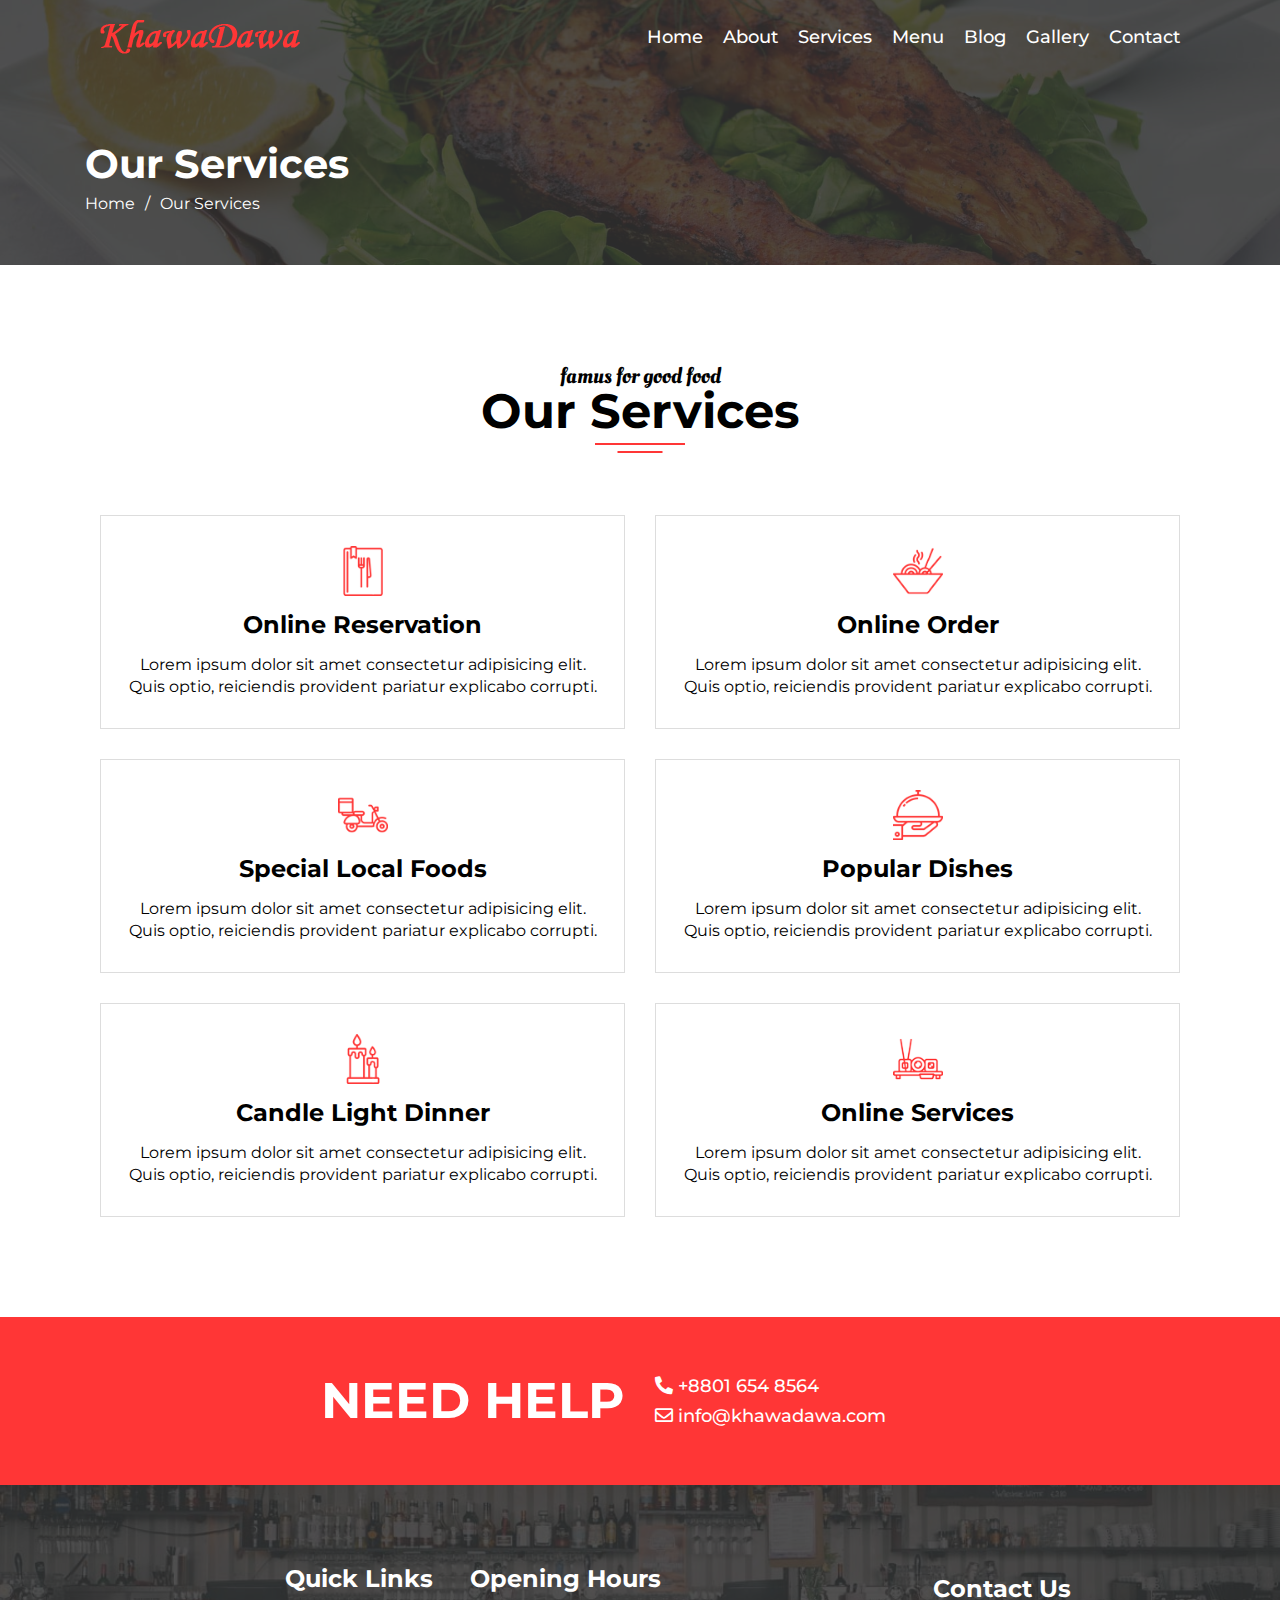
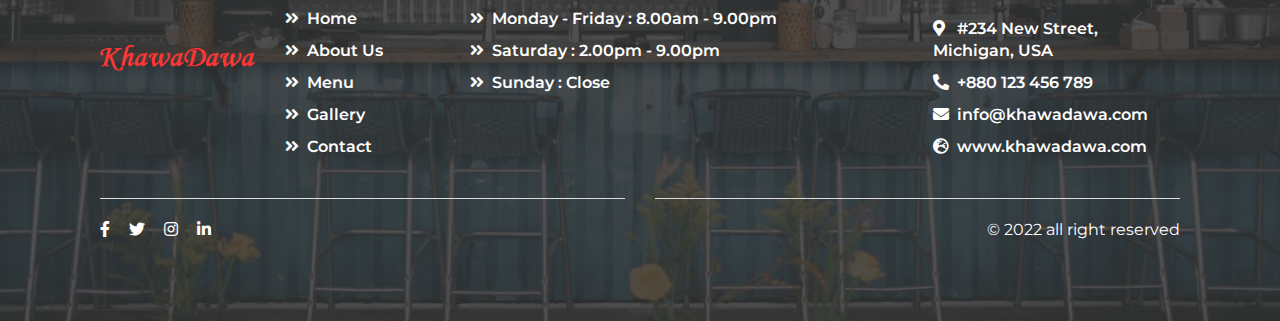
<file: services.html>
<!DOCTYPE html>
<html lang="en">
<head>
    <meta charset="UTF-8">
    <meta http-equiv="X-UA-Compatible" content="IE=edge">
    <meta name="viewport" content="width=device-width, initial-scale=1.0">
    <title>Home | Project Khawdawa</title>
    <!--Fontawesome CSS-->
    <link rel="stylesheet" href="assets/css/plugins/fontawesome/css/all.min.css">
    <!--Slick Slider CSS-->
    <link rel="stylesheet" href="assets/css/plugins/slick-slider/slick-slider.css">
    <!--Slick Nav for Mobiel Menu-->
    <link rel="stylesheet" href="assets/css/plugins/slick-nav-mobile-menu/slicknav.min.css">
    <!--Main CSS-->
    <link rel="stylesheet" href="assets/css/style.css">
</head>
<body>
    <!--Header Area Start-->
    <header class="header-area">
        <div class="container">
            <div class="row align-center">
                <div class="col-md-3 col-sm-12">
                    <div class="logo">
                        <a href="">
                            <img src="assets/img/logo.png" alt="">
                        </a>
                    </div>
                </div>
                <div class="col-md-9 col-sm-12">
                    <div class="menu" id="nav">
                        <ul class="d-flex md-end sm-center">
                            <li><a href="index.html">home</a></li>
                            <li><a href="about.html">about</a></li>
                            <li><a href="services.html">services</a></li>
                            <li><a href="menu.html">menu</a></li>
                            <li><a href="blog.html">blog</a></li>
                            <li><a href="gallery.html">gallery</a></li>
                            <li><a href="contact.html">contact</a></li>
                        </ul>
                    </div>
                </div>
            </div>
        </div>
    </header>
    <!--Header Area End-->
    <!--Breadcumb Area Start Here-->
    <section class="breadcumb-area bg" style="background-image:url('assets/img/page-bg.jpg') ;">
        <div class="container">
            <div class="row">
                <div class="col-xxl-12">
                    <h4>our services</h4>
                    <ul>
                        <li><a href="index.html">home</a></li>
                        <li>/</li>
                        <li><a href="">our services</a></li>
                    </ul>
                </div>
            </div>
        </div>
    </section>
    <!--Breadcumb Area End Here-->

 <!--Services Area Start-->
 <section class="services-area pt-100 pb-70">
    <div class="container">
        <div class="row">
            <div class="col-sm-12 col">
                <div class="section-title">
                    <span>Famus for good food</span>
                    <h4>our services</h4>
                </div>
            </div>
        </div>
        <div class="row">
            <div class="col-xxl-4 col-md-6">
                <div class="single-service">
                    <img src="assets/img/services/service-1.png" alt="">
                    <h4>Online Reservation</h4>
                    <p>Lorem ipsum dolor sit amet consectetur adipisicing elit. Quis optio, reiciendis provident pariatur explicabo corrupti.</p>
                </div>
            </div>
            <div class="col-xxl-4 col-md-6">
                <div class="single-service">
                    <img src="assets/img/services/service-2.png" alt="">
                    <h4>Online Order</h4>
                    <p>Lorem ipsum dolor sit amet consectetur adipisicing elit. Quis optio, reiciendis provident pariatur explicabo corrupti.</p>
                </div>
            </div>
            <div class="col-xxl-4 col-md-6">
                <div class="single-service">
                    <img src="assets/img/services/service-3.png" alt="">
                    <h4>Special Local Foods</h4>
                    <p>Lorem ipsum dolor sit amet consectetur adipisicing elit. Quis optio, reiciendis provident pariatur explicabo corrupti.</p>
                </div>
            </div>
            <div class="col-xxl-4 col-md-6">
                <div class="single-service">
                    <img src="assets/img/services/service-4.png" alt="">
                    <h4>Popular Dishes</h4>
                    <p>Lorem ipsum dolor sit amet consectetur adipisicing elit. Quis optio, reiciendis provident pariatur explicabo corrupti.</p>
                </div>
            </div>
            <div class="col-xxl-4 col-md-6">
                <div class="single-service">
                    <img src="assets/img/services/service-5.png" alt="">
                    <h4>Candle Light Dinner</h4>
                    <p>Lorem ipsum dolor sit amet consectetur adipisicing elit. Quis optio, reiciendis provident pariatur explicabo corrupti.</p>
                </div>
            </div>
            <div class="col-xxl-4 col-md-6">
                <div class="single-service">
                    <img src="assets/img/services/service-6.png" alt="">
                    <h4>Online Services</h4>
                    <p>Lorem ipsum dolor sit amet consectetur adipisicing elit. Quis optio, reiciendis provident pariatur explicabo corrupti.</p>
                </div>
            </div>
        </div>
    </div>
</section>
<!--Services Area End-->

     <!--CTA Bottom Area Start-->
    <section class="cta-bottom-area">
        <div class="container">
            <div class="row align-center">
                <div class="col-md-6 col-sm-5">
                    <h2>need help</h2>
                </div>
                <div class="col-md-6 col-sm-7">
                    <a href="tel:+8801 654 8564"><i class="fas fa-phone-alt"></i>+8801 654 8564</a>
                    <a href="mailto:info@khawadawa.com"><i class="far fa-envelope"></i>info@khawadawa.com</a>
                </div>
            </div>
        </div>
    </section>
    <!--CTA Bottom Area End-->

    <!--Footer Area Start-->
    <footer class="footer-area pt-80 pb-80 bg" style="background-image:url('assets/img/footer_back.jpg') ;">
        <div class="container">
            <div class="row">
                <div class="col-xl-2 col-md-12 col-sm-12">
                    <div class="single-footer">
                        <img src="assets/img/logo.png" alt="">
                    </div>
                </div>
                <div class="col-xl-2 col-md-3 col-sm-5">
                    <div class="single-footer">
                        <h4>quick links</h4>
                        <ul>
                            <li><a href=""><i class="fas fa-angle-double-right"></i>home</a></li>
                            <li><a href=""><i class="fas fa-angle-double-right"></i>about us</a></li>
                            <li><a href=""><i class="fas fa-angle-double-right"></i>menu</a></li>
                            <li><a href=""><i class="fas fa-angle-double-right"></i>gallery</a></li>
                            <li><a href=""><i class="fas fa-angle-double-right"></i>contact</a></li>
                        </ul>
                    </div>
                </div>
                <div class="col-xl-5 col-md-5 col-sm-7">
                    <div class="single-footer">
                        <h4>Opening Hours</h4>
                        <ul>
                            <li><i class="fas fa-angle-double-right"></i>Monday - Friday : 8.00am - 9.00pm</li>
                            <li><i class="fas fa-angle-double-right"></i>Saturday : 2.00pm - 9.00pm</li>
                            <li><i class="fas fa-angle-double-right"></i>Sunday : Close</li>
                        </ul>
                    </div>
                </div>
                <div class="col-xl-3 col-md-4 col-sm-12 sm-ft-center">
                    <div class="single-footer ">
                        <h4>Contact Us</h4>
                        <ul>
                            <li><i class="fas fa-map-marker-alt"></i> #234 New Street, Michigan, USA</li>
                            <li><i class="fas fa-phone-alt"></i>+880 123 456 789</li>
                            <li><i class="fas fa-envelope"></i>info@khawadawa.com</li>
                            <li><i class="fas fa-globe-europe"></i>www.khawadawa.com</li>
                        </ul>
                    </div>
                </div>
            </div>
            <div class="row">
                <div class="col-md-6 col-sm-6">
                    <div class="footer-social">
                        <a href="#"><i class="fab fa-facebook-f"></i></a>
                        <a href="#"><i class="fab fa-twitter"></i></a>
                        <a href="#"><i class="fab fa-instagram"></i></a>
                        <a href="#"><i class="fab fa-linkedin-in"></i></a>
                    </div>
                </div>
                <div class="col-md-6 col-sm-6">
                    <div class="footer-copy">
                        <p>&copy; 2022 all right reserved</p>
                    </div>
                </div>
            </div>
        </div>
    </footer>
    <!--Footer Area End-->

    <!--jQuery 3.6.1-->
    <script src="assets/js/jquery-3.6.1.min.js"></script>
    <!--Slick Slider JS-->
    <script src="assets/js/slick.min.js"></script>
    <!--Slick Nav Mobile Menu-->
    <script src="assets/js/jquery.slicknav.min.js"></script>
    <!--Main Js-->
    <script src="assets/js/main.js"></script>
</body>
</html>
</file>
<file: assets/css/style.css>
/* Common Color*/
/*Theme Color*/
@import url("https://fonts.googleapis.com/css2?family=Montserrat:ital,wght@0,200;0,300;0,400;0,500;0,600;0,700;0,800;1,200;1,300;1,400&family=Oleo+Script:wght@400;700&display=swap");
* {
  margin: 0;
  padding: 0;
  box-sizing: border-box;
}

img {
  vertical-align: middle;
  max-width: 100%;
}

ul {
  list-style: none;
}

a {
  text-decoration: none;
  transition: 0.3s;
  color: #333;
}

/*Padding and Margin*/
.pt-10 {
  padding-top: 10px;
}

.pb-10 {
  padding-bottom: 10px;
}

.mt-10 {
  margin-top: 10px;
}

.mb-10 {
  margin-bottom: 10px;
}

.pt-20 {
  padding-top: 20px;
}

.pb-20 {
  padding-bottom: 20px;
}

.mt-20 {
  margin-top: 20px;
}

.mb-20 {
  margin-bottom: 20px;
}

.pt-30 {
  padding-top: 30px;
}

.pb-30 {
  padding-bottom: 30px;
}

.mt-30 {
  margin-top: 30px;
}

.mb-30 {
  margin-bottom: 30px;
}

.pt-40 {
  padding-top: 40px;
}

.pb-40 {
  padding-bottom: 40px;
}

.mt-40 {
  margin-top: 40px;
}

.mb-40 {
  margin-bottom: 40px;
}

.pt-50 {
  padding-top: 50px;
}

.pb-50 {
  padding-bottom: 50px;
}

.mt-50 {
  margin-top: 50px;
}

.mb-50 {
  margin-bottom: 50px;
}

.pt-60 {
  padding-top: 60px;
}

.pb-60 {
  padding-bottom: 60px;
}

.mt-60 {
  margin-top: 60px;
}

.mb-60 {
  margin-bottom: 60px;
}

.pt-70 {
  padding-top: 70px;
}

.pb-70 {
  padding-bottom: 70px;
}

.mt-70 {
  margin-top: 70px;
}

.mb-70 {
  margin-bottom: 70px;
}

.pt-80 {
  padding-top: 80px;
}

.pb-80 {
  padding-bottom: 80px;
}

.mt-80 {
  margin-top: 80px;
}

.mb-80 {
  margin-bottom: 80px;
}

.pt-90 {
  padding-top: 90px;
}

.pb-90 {
  padding-bottom: 90px;
}

.mt-90 {
  margin-top: 90px;
}

.mb-90 {
  margin-bottom: 90px;
}

.pt-100 {
  padding-top: 100px;
}

.pb-100 {
  padding-bottom: 100px;
}

.mt-100 {
  margin-top: 100px;
}

.mb-100 {
  margin-bottom: 100px;
}

.pt-110 {
  padding-top: 110px;
}

.pb-110 {
  padding-bottom: 110px;
}

.mt-110 {
  margin-top: 110px;
}

.mb-110 {
  margin-bottom: 110px;
}

.pt-120 {
  padding-top: 120px;
}

.pb-120 {
  padding-bottom: 120px;
}

.mt-120 {
  margin-top: 120px;
}

.mb-120 {
  margin-bottom: 120px;
}

/*Background Image CSS*/
.bg {
  background-position: center;
  background-size: cover;
  position: relative;
  z-index: 2;
}
.bg:before {
  position: absolute;
  content: "";
  width: 100%;
  height: 100%;
  top: 0;
  left: 0;
  background-color: #333;
  opacity: 0.85;
  z-index: -1;
}

/*Button CSS*/
.btn {
  display: inline-block;
  padding: 10px 30px;
  color: #fff;
  border-radius: 3px;
  font-size: 20px;
  font-weight: 600;
  text-transform: capitalize;
}
.btn.btn-box {
  background-color: #ff3636;
  transition: 0.3s;
}
.btn.btn-box:hover {
  background-color: #333;
}

/*Flex Css*/
.d-flex {
  display: flex;
}

.d-inline-flex {
  display: inline-flex;
}

/*Justify Content*/
.justify-start {
  justify-content: start;
}

.justify-center {
  justify-content: center;
}

.justify-end {
  justify-content: end;
}

.justify-space-around {
  justify-content: space-around;
}

.justify-space-between {
  justify-content: space-between;
}

.justify-space-evenly {
  justify-content: space-evenly;
}

/*Align Item*/
.align-start {
  align-items: start;
}

.align-center {
  align-items: center;
}

.align-end {
  align-items: end;
}

.align-space-around {
  align-items: space-around;
}

.align-space-between {
  align-items: space-between;
}

.align-space-evenly {
  align-items: space-evenly;
}

body {
  font-family: "Montserrat", sans-serif;
  font-size: 16px;
  line-height: 22px;
}

h1 {
  font-size: 40px;
  line-height: 48px;
  font-weight: 700;
}

h2 {
  font-size: 32px;
  line-height: 38px;
  font-weight: 700;
}

h3 {
  font-size: 28px;
  line-height: 34px;
  font-weight: 600;
}

h4 {
  font-size: 24px;
  line-height: 28px;
  font-weight: 700;
}

h5 {
  font-size: 20px;
  line-height: 24px;
  font-weight: 500;
}

h6 {
  font-size: 16px;
  line-height: 22px;
  font-weight: 400;
}

p {
  font-size: 16px;
  line-height: 22px;
  font-weight: 400;
}

/* Common Color*/
/*Theme Color*/
.container {
  width: 100%;
  padding: 0 30px;
  margin: 0 auto;
}
.container .row {
  display: flex;
  flex-wrap: wrap;
  margin: 0 -15px;
}

@media (max-width: 576px) {
  .container {
    width: 100%;
  }
  [class*=col-] {
    width: 100%;
    margin-top: 20px;
  }
  [class*=col-] .section-title {
    margin-bottom: 40px;
  }
  [class*=col-] .section-title h4 {
    font-size: 35px;
  }
  .pt-100, .pt-80, .pt-70, .pt-60, .pt-50 {
    padding-top: 20px;
  }
  .pb-100, .pb-80, .pb-70, .pb-60, .pb-50 {
    padding-bottom: 20px;
  }
}
@media (min-width: 576px) {
  .container {
    width: 540px;
  }
  .sm-ft-center {
    margin: 10px auto;
  }
  .sm-center {
    justify-content: center;
  }
  .col-sm-1 {
    width: 8.3333333333%;
    padding: 0 15px;
  }
  .col-sm-2 {
    width: 16.6666666667%;
    padding: 0 15px;
  }
  .col-sm-3 {
    width: 25%;
    padding: 0 15px;
  }
  .col-sm-4 {
    width: 33.3333333333%;
    padding: 0 15px;
  }
  .col-sm-5 {
    width: 41.6666666667%;
    padding: 0 15px;
  }
  .col-sm-6 {
    width: 50%;
    padding: 0 15px;
  }
  .col-sm-7 {
    width: 58.3333333333%;
    padding: 0 15px;
  }
  .col-sm-8 {
    width: 66.6666666667%;
    padding: 0 15px;
  }
  .col-sm-9 {
    width: 75%;
    padding: 0 15px;
  }
  .col-sm-10 {
    width: 83.3333333333%;
    padding: 0 15px;
  }
  .col-sm-11 {
    width: 91.6666666667%;
    padding: 0 15px;
  }
  .col-sm-12 {
    width: 100%;
    padding: 0 15px;
  }
}
@media (min-width: 768px) {
  .container {
    width: 740px;
  }
  .md-end {
    justify-content: end;
  }
  .col-md-1 {
    width: 8.3333333333%;
    padding: 0 15px;
  }
  .col-md-2 {
    width: 16.6666666667%;
    padding: 0 15px;
  }
  .col-md-3 {
    width: 25%;
    padding: 0 15px;
  }
  .col-md-4 {
    width: 33.3333333333%;
    padding: 0 15px;
  }
  .col-md-5 {
    width: 41.6666666667%;
    padding: 0 15px;
  }
  .col-md-6 {
    width: 50%;
    padding: 0 15px;
  }
  .col-md-7 {
    width: 58.3333333333%;
    padding: 0 15px;
  }
  .col-md-8 {
    width: 66.6666666667%;
    padding: 0 15px;
  }
  .col-md-9 {
    width: 75%;
    padding: 0 15px;
  }
  .col-md-10 {
    width: 83.3333333333%;
    padding: 0 15px;
  }
  .col-md-11 {
    width: 91.6666666667%;
    padding: 0 15px;
  }
  .col-md-12 {
    width: 100%;
    padding: 0 15px;
  }
}
@media (min-width: 992px) {
  .container {
    width: 960px;
  }
  .col-lg-1 {
    width: 8.3333333333%;
    padding: 0 15px;
  }
  .col-lg-2 {
    width: 16.6666666667%;
    padding: 0 15px;
  }
  .col-lg-3 {
    width: 25%;
    padding: 0 15px;
  }
  .col-lg-4 {
    width: 33.3333333333%;
    padding: 0 15px;
  }
  .col-lg-5 {
    width: 41.6666666667%;
    padding: 0 15px;
  }
  .col-lg-6 {
    width: 50%;
    padding: 0 15px;
  }
  .col-lg-7 {
    width: 58.3333333333%;
    padding: 0 15px;
  }
  .col-lg-8 {
    width: 66.6666666667%;
    padding: 0 15px;
  }
  .col-lg-9 {
    width: 75%;
    padding: 0 15px;
  }
  .col-lg-10 {
    width: 83.3333333333%;
    padding: 0 15px;
  }
  .col-lg-11 {
    width: 91.6666666667%;
    padding: 0 15px;
  }
  .col-lg-12 {
    width: 100%;
    padding: 0 15px;
  }
}
@media (min-width: 1200px) {
  .container {
    width: 1140px;
  }
  .col-xl-1 {
    width: 8.3333333333%;
    padding: 0 15px;
  }
  .col-xl-2 {
    width: 16.6666666667%;
    padding: 0 15px;
  }
  .col-xl-3 {
    width: 25%;
    padding: 0 15px;
  }
  .col-xl-4 {
    width: 33.3333333333%;
    padding: 0 15px;
  }
  .col-xl-5 {
    width: 41.6666666667%;
    padding: 0 15px;
  }
  .col-xl-6 {
    width: 50%;
    padding: 0 15px;
  }
  .col-xl-7 {
    width: 58.3333333333%;
    padding: 0 15px;
  }
  .col-xl-8 {
    width: 66.6666666667%;
    padding: 0 15px;
  }
  .col-xl-9 {
    width: 75%;
    padding: 0 15px;
  }
  .col-xl-10 {
    width: 83.3333333333%;
    padding: 0 15px;
  }
  .col-xl-11 {
    width: 91.6666666667%;
    padding: 0 15px;
  }
  .col-xl-12 {
    width: 100%;
    padding: 0 15px;
  }
}
@media (min-width: 1400px) {
  .container {
    width: 1320px;
  }
  .col-xxl-1 {
    width: 8.3333333333%;
    padding: 0 15px;
  }
  .col-xxl-2 {
    width: 16.6666666667%;
    padding: 0 15px;
  }
  .col-xxl-3 {
    width: 25%;
    padding: 0 15px;
  }
  .col-xxl-4 {
    width: 33.3333333333%;
    padding: 0 15px;
  }
  .col-xxl-5 {
    width: 41.6666666667%;
    padding: 0 15px;
  }
  .col-xxl-6 {
    width: 50%;
    padding: 0 15px;
  }
  .col-xxl-7 {
    width: 58.3333333333%;
    padding: 0 15px;
  }
  .col-xxl-8 {
    width: 66.6666666667%;
    padding: 0 15px;
  }
  .col-xxl-9 {
    width: 75%;
    padding: 0 15px;
  }
  .col-xxl-10 {
    width: 83.3333333333%;
    padding: 0 15px;
  }
  .col-xxl-11 {
    width: 91.6666666667%;
    padding: 0 15px;
  }
  .col-xxl-12 {
    width: 100%;
    padding: 0 15px;
  }
}
/*Responsive Mixin*/
.section-title {
  text-align: center;
  margin-bottom: 70px;
}
.section-title span {
  display: block;
  font-family: "Oleo Script", sans-serif;
  text-transform: lowercase;
  font-size: 22px;
}
.section-title h4 {
  text-transform: capitalize;
  font-size: 48px;
  margin-top: 10px;
  display: inline-block;
  position: relative;
  padding-bottom: 20px;
}
.section-title h4:before, .section-title h4:after {
  position: absolute;
  content: "";
  height: 2px;
  background-color: #ff3636;
  left: 50%;
  transform: translateX(-50%);
}
.section-title h4::before {
  width: 90px;
  bottom: 0;
}
.section-title h4:after {
  width: 45px;
  bottom: -8px;
}

.title {
  margin-bottom: 25px;
}
.title h4 {
  text-transform: capitalize;
  display: inline-block;
  padding-bottom: 15px;
  position: relative;
}
.title h4:before {
  position: absolute;
  content: "";
  width: 60px;
  height: 2px;
  background-color: #ff3636;
  bottom: 0;
}
.title h4:after {
  position: absolute;
  content: "";
  width: 40px;
  height: 2px;
  background-color: #ff3636;
  bottom: -5px;
  left: 0;
}

.breadcumb-area {
  padding: 150px 0 50px;
}
@media (max-width: 576px) {
  .breadcumb-area {
    padding: 60px 0 50px;
  }
}
.breadcumb-area h4 {
  text-transform: capitalize;
  color: #fff;
  font-size: 40px;
}
.breadcumb-area ul {
  display: flex;
  margin-top: 15px;
}
.breadcumb-area ul li {
  margin-right: 10px;
  color: #fff;
}
.breadcumb-area ul li a {
  color: #fff;
  text-transform: capitalize;
  transition: 0.3s;
}
.breadcumb-area ul li a:hover {
  color: #ff3636;
}

.header-area {
  padding: 20px 0;
  position: absolute;
  left: 0;
  right: 0;
  top: 0;
  z-index: 99;
}
@media (max-width: 576px) {
  .header-area {
    position: inherit;
    padding: 0;
  }
  .header-area [class*=col-] {
    margin-top: 0;
  }
}
@media (min-width: 576px) and (max-width: 768px) {
  .header-area {
    text-align: center;
  }
}
@media (max-width: 576px) {
  .header-area .logo {
    position: absolute;
    top: 10px;
    left: 10px;
  }
}
@media (max-width: 576px) {
  .header-area .menu {
    display: none;
  }
}
@media (min-width: 576px) and (max-width: 768px) {
  .header-area .menu ul {
    margin-top: 20px;
  }
}
.header-area .menu ul li a {
  display: block;
  text-transform: capitalize;
  font-weight: 500;
  margin-left: 20px;
  font-size: 18px;
  color: #fff;
}
@media (min-width: 768px) and (max-width: 992px) {
  .header-area .menu ul li a {
    font-size: 15px;
    margin-left: 15px;
  }
}
.header-area .menu ul li a:hover {
  color: #ff3636;
}

.slicknav_menu {
  display: none;
}
@media (max-width: 576px) {
  .slicknav_menu {
    display: block;
  }
  .slicknav_menu a {
    text-transform: capitalize;
  }
}

.banner-area .single-banner {
  position: relative;
  height: 100vh;
}
@media (max-width: 576px) {
  .banner-area .single-banner {
    height: auto;
  }
}
@media (min-width: 576px) and (max-width: 768px) {
  .banner-area .single-banner {
    height: 50vh;
  }
}
@media (min-width: 768px) and (max-width: 992px) {
  .banner-area .single-banner {
    height: 50vh;
  }
}
@media (min-width: 992px) and (max-width: 1200px) {
  .banner-area .single-banner {
    height: 50vh;
  }
}
.banner-area .single-banner .banner-content {
  height: 100vh;
  color: #fff;
  display: flex;
  flex-direction: column;
  align-items: center;
  justify-content: center;
}
@media (max-width: 576px) {
  .banner-area .single-banner .banner-content {
    height: auto;
    margin-bottom: 40px;
    text-align: center;
  }
}
@media (min-width: 576px) and (max-width: 768px) {
  .banner-area .single-banner .banner-content {
    height: 50vh;
  }
}
@media (min-width: 768px) and (max-width: 992px) {
  .banner-area .single-banner .banner-content {
    height: 50vh;
  }
}
@media (min-width: 992px) and (max-width: 1200px) {
  .banner-area .single-banner .banner-content {
    height: 50vh;
  }
}
.banner-area .single-banner .banner-content h2 {
  font-size: 60px;
  text-transform: capitalize;
  font-weight: 800;
  margin: 30px 0;
}
@media (max-width: 576px) {
  .banner-area .single-banner .banner-content h2 {
    font-size: 35px;
    margin: 10px 0;
    font-weight: 600;
    line-height: 40px;
  }
}
@media (min-width: 576px) and (max-width: 768px) {
  .banner-area .single-banner .banner-content h2 {
    font-size: 35px;
    margin: 15px 0;
  }
}
@media (min-width: 768px) and (max-width: 992px) {
  .banner-area .single-banner .banner-content h2 {
    font-size: 40px;
    margin: 15px 0;
  }
}
.banner-area .single-banner .banner-content h5 {
  font-size: 30px;
}
@media (max-width: 576px) {
  .banner-area .single-banner .banner-content h5 {
    font-size: 18px;
    margin-top: 20px;
  }
}
@media (min-width: 576px) and (max-width: 768px) {
  .banner-area .single-banner .banner-content h5 {
    font-size: 22px;
  }
}
@media (min-width: 768px) and (max-width: 992px) {
  .banner-area .single-banner .banner-content h5 {
    font-size: 25px;
  }
}
.banner-area .single-banner .banner-content .banner-btn a {
  margin: 30px 10px 0;
}
@media (max-width: 576px) {
  .banner-area .single-banner .banner-content .banner-btn a {
    font-size: 16px;
  }
}
@media (min-width: 576px) and (max-width: 768px) {
  .banner-area .single-banner .banner-content .banner-btn a {
    font-size: 14px;
    margin: 15px 10px 0;
  }
}
@media (min-width: 768px) and (max-width: 992px) {
  .banner-area .single-banner .banner-content .banner-btn a {
    font-size: 16px;
    margin: 15px 10px 0;
  }
}
.banner-area .slick-arrow {
  position: absolute;
  top: 50%;
  transform: translateY(-50%);
  background-color: #ff3636;
  width: 50px;
  height: 50px;
  border: 0;
  z-index: 2;
  transition: 0.3s;
  cursor: pointer;
}
@media (max-width: 576px) {
  .banner-area .slick-arrow {
    display: none;
    visibility: hidden;
  }
}
@media (min-width: 576px) and (max-width: 768px) {
  .banner-area .slick-arrow {
    display: none;
  }
}
@media (min-width: 768px) and (max-width: 992px) {
  .banner-area .slick-arrow {
    width: 40px;
    height: 30px;
  }
}
.banner-area .slick-arrow button {
  background-color: #ff3636;
}
.banner-area .slick-arrow i {
  color: #fff;
  font-size: 25px;
}
@media (min-width: 768px) and (max-width: 992px) {
  .banner-area .slick-arrow i {
    font-size: 22px;
  }
}
.banner-area .slick-arrow.slick-prev {
  left: 50px;
}
.banner-area .slick-arrow.slick-next {
  right: 50px;
}
.banner-area .slick-arrow:hover {
  background-color: #333;
}

.about-area .about-content p {
  margin-bottom: 30px;
}
.about-area .about-gallery {
  position: relative;
}
@media (max-width: 576px) {
  .about-area .about-gallery {
    display: flex;
    flex-direction: column;
    width: 100%;
    justify-content: center;
  }
}
@media (min-width: 576px) and (max-width: 768px) {
  .about-area .about-gallery {
    margin-top: 25px;
  }
}
@media (min-width: 768px) and (max-width: 992px) {
  .about-area .about-gallery {
    margin-top: 30px;
  }
}
@media (min-width: 992px) and (max-width: 1200px) {
  .about-area .about-gallery {
    margin-top: 60px;
  }
}
.about-area .about-gallery img {
  border: 1px solid #ddd;
}
@media (max-width: 576px) {
  .about-area .about-gallery img {
    margin-top: 20px;
  }
}
.about-area .about-gallery img:nth-child(1) {
  max-width: 450px;
}
@media (max-width: 576px) {
  .about-area .about-gallery img:nth-child(1) {
    max-width: 100%;
  }
}
@media (min-width: 576px) and (max-width: 768px) {
  .about-area .about-gallery img:nth-child(1) {
    max-width: 100%;
  }
}
@media (min-width: 768px) and (max-width: 992px) {
  .about-area .about-gallery img:nth-child(1) {
    max-width: 100%;
  }
}
.about-area .about-gallery img:nth-child(2) {
  position: absolute;
  right: 80px;
  bottom: -80px;
  max-width: 370px;
}
@media (max-width: 576px) {
  .about-area .about-gallery img:nth-child(2) {
    position: inherit;
    max-width: 100%;
    right: 0;
    bottom: 0;
  }
}
@media (min-width: 576px) and (max-width: 768px) {
  .about-area .about-gallery img:nth-child(2) {
    right: 0;
  }
}
@media (min-width: 768px) and (max-width: 992px) {
  .about-area .about-gallery img:nth-child(2) {
    right: 0;
  }
}
@media (min-width: 1200px) and (max-width: 1400px) {
  .about-area .about-gallery img:nth-child(2) {
    right: 0;
  }
}
.about-area .about-page-img img {
  border: 1px solid #ddd;
  padding: 3px;
  width: 100%;
  margin-bottom: 60px;
}
.about-area .about-page-content p {
  margin-bottom: 20px;
}

.menu-area {
  background-color: #f2f2f2;
  border-top: 1px solid #ddd;
  border-bottom: 1px solid #ddd;
}
.menu-area .single-menu {
  background-color: #fff;
  padding: 20px;
  border: 1px solid #ddd;
  margin-bottom: 30px;
  display: flex;
}
@media (max-width: 576px) {
  .menu-area .single-menu {
    display: inherit;
    text-align: center;
  }
}
@media (min-width: 992px) and (max-width: 1200px) {
  .menu-area .single-menu {
    display: inherit;
    text-align: center;
  }
}
.menu-area .single-menu:hover img {
  border-radius: 50%;
}
.menu-area .single-menu img {
  max-width: 100%;
  margin-right: 20px;
  transition: 0.3s;
}
@media (max-width: 576px) {
  .menu-area .single-menu img {
    margin-bottom: 20px;
  }
}
.menu-area .single-menu h4 {
  font-size: 22px;
  border-bottom: 1px dashed #ddd;
  padding-bottom: 10px;
  margin-bottom: 10px;
}
@media (min-width: 992px) and (max-width: 1200px) {
  .menu-area .single-menu h4 {
    margin-top: 10px;
  }
}
.menu-area .single-menu h4 span {
  float: right;
  color: #ff3636;
  font-style: italic;
}
@media (min-width: 992px) and (max-width: 1200px) {
  .menu-area .single-menu h4 span {
    float: none;
    margin-left: 10px;
  }
}

.cta-top-area {
  color: #fff;
}
.cta-top-area .section-title {
  margin-bottom: 0;
}
.cta-top-area .section-title h4 {
  font-size: 50px;
  margin-top: 20px;
  padding-bottom: 25px;
}
@media (max-width: 576px) {
  .cta-top-area .section-title h4 {
    font-size: 25px;
    line-height: 30px;
    margin-top: 10px;
    padding-bottom: 5px;
  }
}
@media (min-width: 576px) and (max-width: 768px) {
  .cta-top-area .section-title h4 {
    font-size: 30px;
    line-height: 40px;
  }
}
@media (min-width: 768px) and (max-width: 992px) {
  .cta-top-area .section-title h4 {
    font-size: 35px;
    line-height: 48px;
  }
}
@media (min-width: 992px) and (max-width: 1200px) {
  .cta-top-area .section-title h4 {
    font-size: 35px;
  }
}
.cta-top-area .section-title h4 span {
  font-size: 50px;
  font-weight: 900;
  color: #ff3636;
  display: inline-block;
  text-transform: uppercase;
}
@media (max-width: 576px) {
  .cta-top-area .section-title h4 span {
    font-size: 25px;
    line-height: 30px;
  }
}
@media (min-width: 576px) and (max-width: 768px) {
  .cta-top-area .section-title h4 span {
    font-size: 30px;
    line-height: 40px;
  }
}
@media (min-width: 768px) and (max-width: 992px) {
  .cta-top-area .section-title h4 span {
    font-size: 35px;
  }
}
@media (min-width: 992px) and (max-width: 1200px) {
  .cta-top-area .section-title h4 span {
    font-size: 35px;
  }
}

.services-area .single-service {
  text-align: center;
  border: 1px solid #ddd;
  padding: 30px 20px;
  margin-bottom: 30px;
  position: relative;
  transition: 0.3s;
}
.services-area .single-service:hover:before, .services-area .single-service:hover:after {
  width: 100%;
}
.services-area .single-service img {
  width: 50px;
}
.services-area .single-service h4 {
  margin: 15px 0;
}
.services-area .single-service:before, .services-area .single-service:after {
  position: absolute;
  content: "";
  width: 0;
  height: 5px;
  background-color: #ff3636;
  transition: 0.3s;
}
.services-area .single-service:before {
  left: 0;
  top: 0;
}
.services-area .single-service:after {
  right: 0;
  bottom: 0;
}

.team-area {
  background-color: #f2f2f2;
}
.team-area .single-team {
  position: relative;
  overflow: hidden;
}
@media (min-width: 576px) and (max-width: 768px) {
  .team-area .single-team {
    margin-top: 30px;
  }
}
.team-area .single-team:hover .team-content {
  bottom: 0;
}
.team-area .single-team img {
  width: 100%;
  border: 1px solid #ddd;
  padding: 3px;
  border-radius: 5px;
}
.team-area .single-team .team-content {
  position: absolute;
  padding: 20px 0;
  text-align: center;
  background-color: #333;
  width: 100%;
  color: #fff;
  left: 0;
  bottom: -100px;
  transition: 0.3s;
}
.team-area .single-team .team-content h4 {
  text-transform: capitalize;
  font-size: 22px;
}
.team-area .single-team .team-content h4 span {
  display: block;
  font-size: 16px;
  text-transform: lowercase;
  font-weight: 400;
}

.testimonial-area {
  color: #fff;
}
@media (max-width: 576px) {
  .testimonial-area .section-title h4 {
    font-size: 30px;
  }
}
.testimonial-area .testimonials .single-testimonial {
  text-align: center;
  padding: 0 25px;
}
.testimonial-area .testimonials .single-testimonial img {
  max-width: 90px;
  border-radius: 50%;
  margin: 0 auto;
  border: 1px dashed #ddd;
  padding: 3px;
}
.testimonial-area .testimonials .single-testimonial p {
  margin: 20px 0;
}
.testimonial-area .testimonials .single-testimonial h4 {
  text-transform: capitalize;
}
.testimonial-area .testimonials .single-testimonial span {
  font-size: 16px;
  display: block;
}
.testimonial-area .testimonials .slick-dots {
  position: absolute;
  left: 50%;
  transform: translateX(-50%);
  margin-top: 50px;
}
.testimonial-area .testimonials .slick-dots li {
  display: inline-block;
  margin: 0 5px;
}
.testimonial-area .testimonials .slick-dots li.slick-active button {
  background-color: #ff3636;
}
.testimonial-area .testimonials .slick-dots li button {
  text-indent: -99999px;
  width: 20px;
  height: 20px;
  border-radius: 50%;
  border: 0;
}

.special-menu-area {
  background-color: #f2f2f2;
}
.special-menu-area .single-special-menu {
  position: relative;
  background-color: #fff;
  border: 1px solid #ddd;
}
@media (min-width: 576px) and (max-width: 768px) {
  .special-menu-area .single-special-menu {
    margin-top: 30px;
  }
}
.special-menu-area .single-special-menu img {
  width: 100%;
}
.special-menu-area .single-special-menu p {
  position: absolute;
  top: 0;
  left: 0;
  color: #fff;
  background-color: #ff3636;
  padding: 10px 30px;
  text-transform: uppercase;
  font-size: 20px;
  font-weight: 600;
}
.special-menu-area .single-special-menu .special-menu-content {
  padding: 20px;
}
.special-menu-area .single-special-menu .special-menu-content ul li {
  margin-bottom: 5px;
  padding-bottom: 5px;
  font-weight: bold;
  font-size: 16px;
  font-weight: 600;
}
.special-menu-area .single-special-menu .special-menu-content ul li:last-child {
  border-top: 1px dashed #333;
  padding-top: 15px;
  padding-bottom: 0;
  margin-bottom: 0;
}
.special-menu-area .single-special-menu .special-menu-content ul li span {
  float: right;
  color: #ff3636;
  font-style: italic;
}

.cta-bottom-area {
  padding: 50px 0;
  background-color: #ff3636;
  color: #fff;
}
@media (max-width: 576px) {
  .cta-bottom-area [class*=col-] {
    margin-top: 10px;
  }
}
.cta-bottom-area h2 {
  text-align: right;
  color: #fff;
  text-transform: uppercase;
  font-size: 50px;
  font-weight: 700;
}
@media (max-width: 576px) {
  .cta-bottom-area h2 {
    text-align: center;
    font-size: 35px;
  }
}
@media (min-width: 576px) and (max-width: 768px) {
  .cta-bottom-area h2 {
    font-size: 30px;
    font-weight: 600;
  }
}
.cta-bottom-area a {
  color: #fff;
  display: block;
  font-size: 18px;
  font-weight: 500;
  margin: 8px 0;
}
@media (max-width: 576px) {
  .cta-bottom-area a {
    text-align: center;
    font-size: 16px;
  }
}
@media (min-width: 576px) and (max-width: 768px) {
  .cta-bottom-area a {
    font-size: 16;
    font-weight: 400;
  }
}
.cta-bottom-area a i {
  margin-right: 5px;
}

.blog-area {
  background-color: #f2f2f2;
}
.blog-area.page-blog .single-blog {
  margin-bottom: 30px;
}
.blog-area .single-blog {
  background-color: #fff;
  border: 1px solid #ddd;
}
.blog-area .single-blog.page-blog {
  margin-bottom: 60px;
}
@media (min-width: 576px) and (max-width: 768px) {
  .blog-area .single-blog {
    margin-top: 30px;
  }
}
@media (min-width: 768px) and (max-width: 992px) {
  .blog-area .single-blog {
    margin-top: 60px;
  }
}
.blog-area .single-blog img {
  width: 100%;
}
.blog-area .single-blog .blog-meta {
  display: flex;
  justify-content: space-evenly;
  border-bottom: 1px dashed #333;
}
.blog-area .single-blog .blog-meta a {
  display: block;
  padding: 12px 0;
  text-transform: capitalize;
  font-weight: 600;
  transition: 0.3s;
}
.blog-area .single-blog .blog-meta a:hover {
  color: #ff3636;
}
.blog-area .single-blog h4 {
  text-transform: capitalize;
  padding: 20px;
}
.blog-area .single-blog p {
  line-height: 24px;
  padding: 0 20px;
}
.blog-area .single-blog a {
  padding: 10px 20px;
  display: block;
  text-transform: capitalize;
  font-weight: 500;
  font-style: italic;
  transition: 0.3s;
}
.blog-area .single-blog a:hover {
  color: #ff3636;
}

@media (min-width: 768px) and (max-width: 992px) {
  .footer-area .col-md-3, .footer-area .col-md-5, .footer-area .col-md-4 {
    padding: 0 0;
  }
}
@media (min-width: 576px) and (max-width: 768px) {
  .footer-area .sm-ft-center {
    margin-top: 50px;
    text-align: center;
  }
}
@media (max-width: 576px) {
  .footer-area .single-footer {
    text-align: center;
  }
}
.footer-area .single-footer img {
  margin-top: 80px;
}
@media (max-width: 576px) {
  .footer-area .single-footer img {
    margin-top: 0;
  }
}
@media (min-width: 576px) and (max-width: 768px) {
  .footer-area .single-footer img {
    position: absolute;
    left: 50%;
    top: -50px;
    transform: translateX(-50%);
  }
}
@media (min-width: 768px) and (max-width: 992px) {
  .footer-area .single-footer img {
    position: absolute;
    left: 50%;
    top: -50px;
    transform: translateX(-50%);
  }
}
@media (min-width: 992px) and (max-width: 1200px) {
  .footer-area .single-footer img {
    position: absolute;
    left: 50%;
    top: -50px;
    transform: translateX(-50%);
  }
}
.footer-area .single-footer h4 {
  color: #fff;
  text-transform: capitalize;
  margin-bottom: 15px;
}
@media (min-width: 768px) and (max-width: 992px) {
  .footer-area .single-footer h4 {
    font-size: 18px;
  }
}
.footer-area .single-footer ul li {
  margin-bottom: 5px;
  padding-bottom: 5px;
  color: #fff;
  font-weight: 600;
}
@media (min-width: 768px) and (max-width: 992px) {
  .footer-area .single-footer ul li {
    font-size: 14px;
    font-weight: 500;
  }
}
.footer-area .single-footer ul li a {
  color: #fff;
  text-transform: capitalize;
  font-weight: 600;
  transition: 0.3s;
}
@media (min-width: 768px) and (max-width: 992px) {
  .footer-area .single-footer ul li a {
    font-size: 14px;
    font-weight: 500;
  }
}
.footer-area .single-footer ul li a:hover {
  color: #ff3636;
}
.footer-area .single-footer ul li i {
  margin-right: 8px;
}
.footer-area .footer-social {
  border-top: 1px solid #ddd;
  margin-top: 20px;
  padding-top: 20px;
}
@media (max-width: 576px) {
  .footer-area .footer-social {
    text-align: center;
  }
}
.footer-area .footer-social a {
  color: #fff;
  margin-right: 15px;
  transition: 0.3s;
}
.footer-area .footer-social a:hover {
  color: #ff3636;
}
.footer-area .footer-copy {
  border-top: 1px solid #ddd;
  padding-top: 20px;
  margin-top: 20px;
  text-align: right;
  color: #fff;
}
@media (max-width: 576px) {
  .footer-area .footer-copy {
    text-align: center;
  }
}

.gallery-area .single-gallery {
  margin-bottom: 30px;
  position: relative;
  overflow: hidden;
}
.gallery-area .single-gallery img {
  width: 100%;
}
.gallery-area .single-gallery:hover:before, .gallery-area .single-gallery:hover:after {
  width: 50%;
}
.gallery-area .single-gallery:before, .gallery-area .single-gallery:after {
  position: absolute;
  content: "";
  width: 0;
  height: 100%;
  background-color: #333;
  transition: 0.3s;
  opacity: 0.85;
}
.gallery-area .single-gallery:after {
  right: 0;
}

.contact-area .contact-form input, .contact-area .contact-form textarea {
  width: 100%;
  padding: 10px;
  margin-bottom: 15px;
  border: 1px solid #ddd;
}
.contact-area .contact-form input[type=submit], .contact-area .contact-form textarea[type=submit] {
  background-color: #ff3636;
  color: #fff;
  font-size: 20px;
  border: 0;
  text-transform: uppercase;
  font-weight: 700;
  cursor: pointer;
  transition: 0.3s;
}
.contact-area .contact-form input[type=submit]:hover, .contact-area .contact-form textarea[type=submit]:hover {
  background-color: #333;
}
.contact-area .address-group {
  margin-left: 20%;
}
@media (min-width: 576px) and (max-width: 768px) {
  .contact-area .address-group {
    margin-top: 50px;
    margin-left: 0;
  }
}
@media (max-width: 576px) {
  .contact-area .address-group {
    margin-left: 0;
  }
}
.contact-area .address-group .contact-address {
  display: flex;
  align-items: center;
  margin-bottom: 12px;
}
.contact-area .address-group .contact-address i {
  border: 1px solid #ff3636;
  width: 40px;
  height: 40px;
  line-height: 40px;
  text-align: center;
  color: #ff3636;
  margin-right: 15px;
}
.contact-area .address-group .contact-address h4 {
  font-size: 20px;
  text-transform: capitalize;
  margin-bottom: 5px;
}
.contact-area .address-group .contact-address h4 span {
  display: block;
  text-transform: capitalize;
  font-size: 16px;
  font-weight: 500;
  font-style: italic;
}
.contact-area iframe {
  width: 100%;
  height: 300px;
  border: 0;
  vertical-align: middle;
  margin-top: 40px;
  border-top: 1px solid #ddd;
}/*# sourceMappingURL=style.css.map */
</file>
